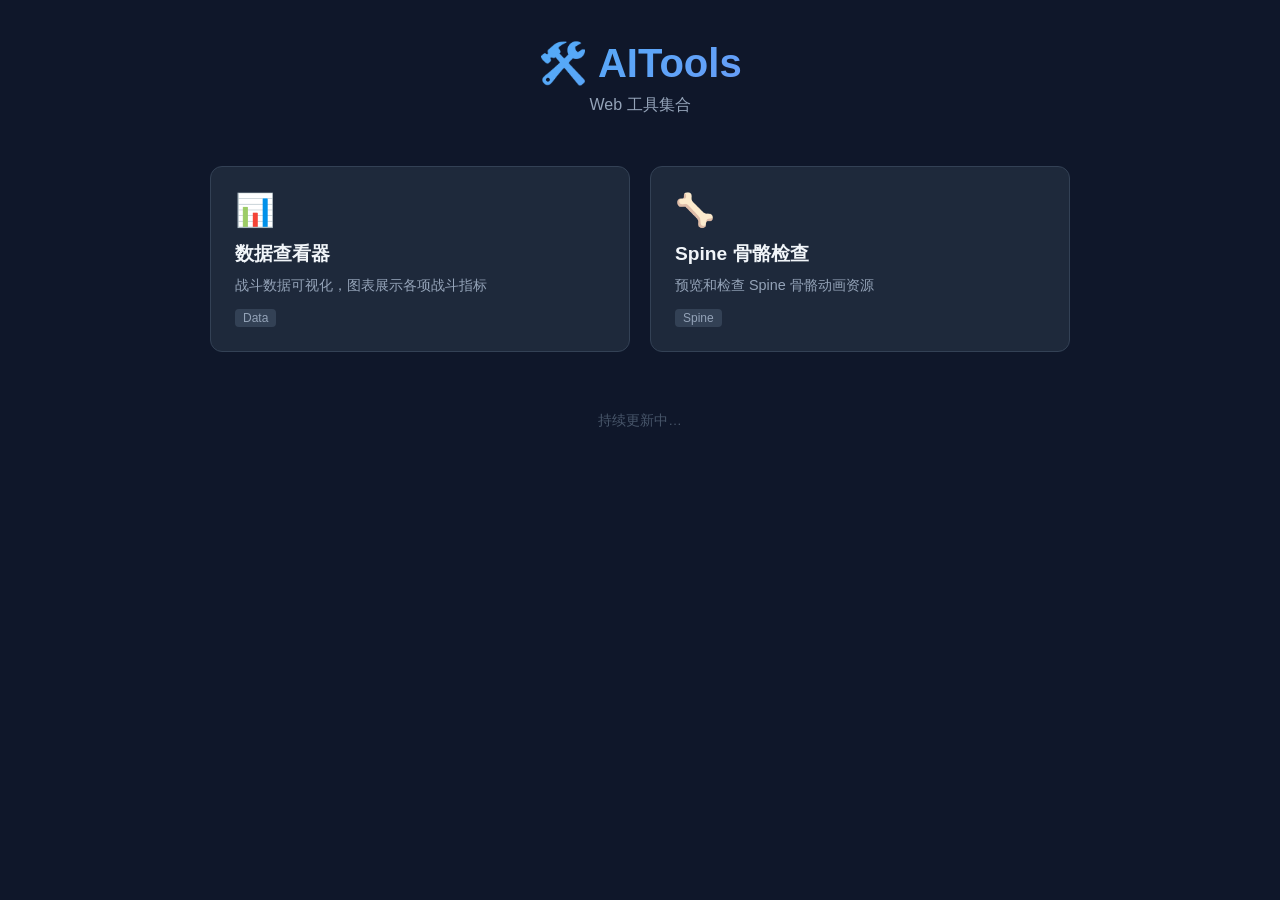
<file: index.html>
<!DOCTYPE html>
<html lang="zh-CN">
<head>
  <meta charset="UTF-8">
  <meta name="viewport" content="width=device-width, initial-scale=1.0">
  <title>AITools - Web Tools</title>
  <style>
    * { margin: 0; padding: 0; box-sizing: border-box; }
    body { font-family: -apple-system, BlinkMacSystemFont, 'Segoe UI', Roboto, sans-serif; background: #0f172a; color: #e2e8f0; min-height: 100vh; }
    .container { max-width: 900px; margin: 0 auto; padding: 40px 20px; }
    header { text-align: center; margin-bottom: 50px; }
    header h1 { font-size: 2.5rem; font-weight: 700; background: linear-gradient(135deg, #38bdf8, #818cf8); -webkit-background-clip: text; -webkit-text-fill-color: transparent; margin-bottom: 8px; }
    header p { color: #94a3b8; font-size: 1rem; }
    .tools { display: grid; grid-template-columns: repeat(auto-fill, minmax(280px, 1fr)); gap: 20px; }
    .tool-card { background: #1e293b; border: 1px solid #334155; border-radius: 12px; padding: 24px; transition: all 0.2s; text-decoration: none; color: inherit; display: block; }
    .tool-card:hover { border-color: #38bdf8; transform: translateY(-4px); box-shadow: 0 8px 25px rgba(56, 189, 248, 0.15); }
    .tool-card .icon { font-size: 2rem; margin-bottom: 12px; }
    .tool-card h3 { font-size: 1.2rem; font-weight: 600; margin-bottom: 8px; color: #f1f5f9; }
    .tool-card p { color: #94a3b8; font-size: 0.9rem; line-height: 1.5; }
    .tool-card .tag { display: inline-block; background: #334155; color: #94a3b8; font-size: 0.75rem; padding: 2px 8px; border-radius: 4px; margin-top: 12px; }
    footer { text-align: center; margin-top: 60px; color: #475569; font-size: 0.85rem; }
  </style>
</head>
<body>
  <div class="container">
    <header>
      <h1>🛠️ AITools</h1>
      <p>Web 工具集合</p>
    </header>

    <div class="tools" id="tools"></div>

    <footer>
      <p>持续更新中…</p>
    </footer>
  </div>

  <script>
    const tools = [
      {
        icon: '📊',
        name: '数据查看器',
        desc: '战斗数据可视化，图表展示各项战斗指标',
        path: '/data-viewer/',
        tag: 'Data'
      },
      {
        icon: '🦴',
        name: 'Spine 骨骼检查',
        desc: '预览和检查 Spine 骨骼动画资源',
        path: '/battle-spine-check/',
        tag: 'Spine'
      }
    ];

    const container = document.getElementById('tools');
    tools.forEach(tool => {
      const card = document.createElement('a');
      card.className = 'tool-card';
      card.href = tool.path;
      card.innerHTML = `
        <div class="icon">${tool.icon}</div>
        <h3>${tool.name}</h3>
        <p>${tool.desc}</p>
        <span class="tag">${tool.tag}</span>
      `;
      container.appendChild(card);
    });
  </script>
</body>
</html>
</file>
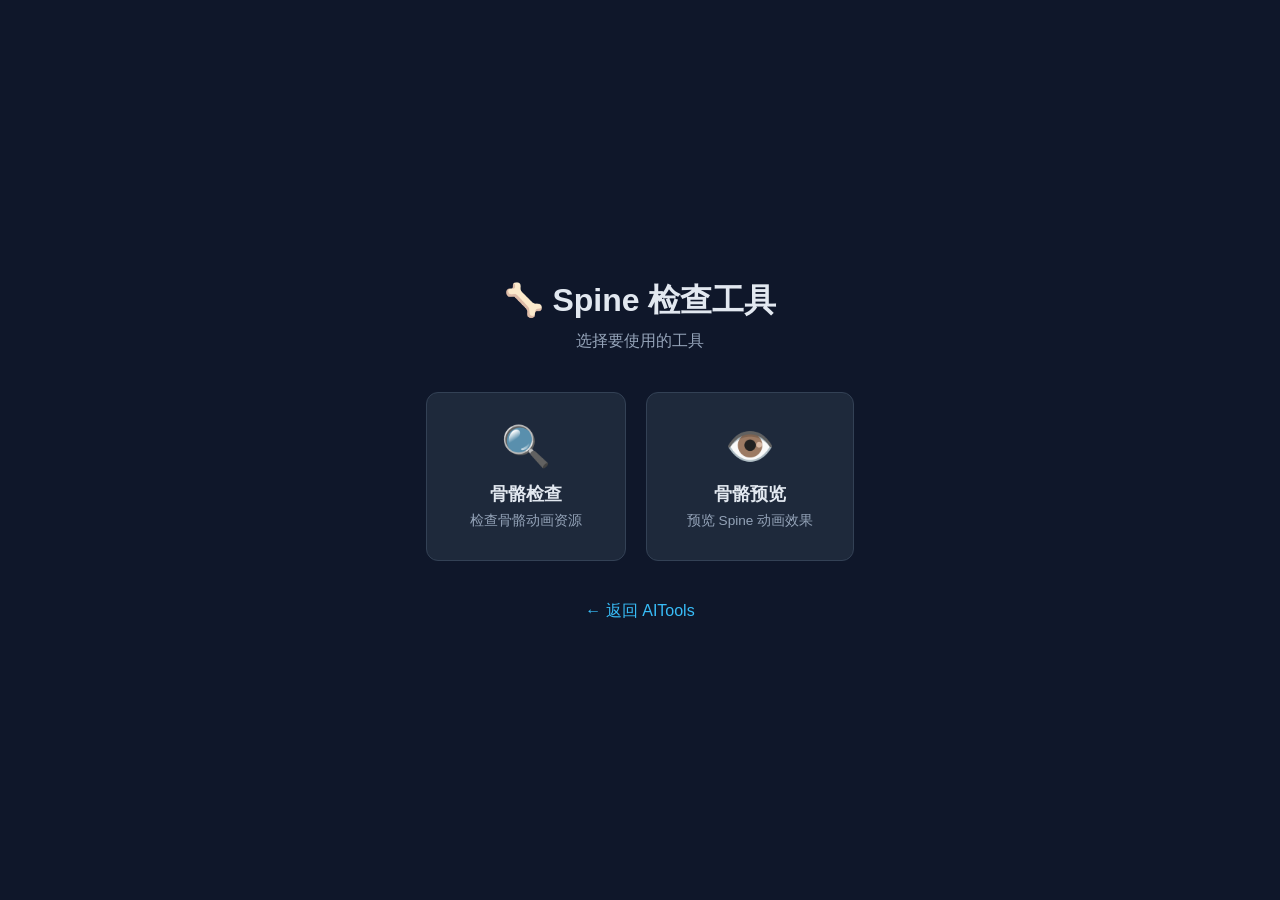
<file: battle-spine-check/index.html>
<!DOCTYPE html>
<html lang="zh-CN">
<head>
  <meta charset="UTF-8">
  <meta name="viewport" content="width=device-width, initial-scale=1.0">
  <title>Spine 检查工具</title>
  <style>
    * { margin: 0; padding: 0; box-sizing: border-box; }
    body { font-family: -apple-system, BlinkMacSystemFont, 'Segoe UI', Roboto, sans-serif; background: #0f172a; color: #e2e8f0; min-height: 100vh; display: flex; align-items: center; justify-content: center; }
    .container { text-align: center; }
    h1 { font-size: 2rem; margin-bottom: 8px; }
    .subtitle { color: #94a3b8; margin-bottom: 40px; }
    .tools { display: flex; gap: 20px; flex-wrap: wrap; justify-content: center; }
    .tool-card { background: #1e293b; border: 1px solid #334155; border-radius: 12px; padding: 30px 40px; text-decoration: none; color: inherit; transition: all 0.2s; display: block; min-width: 200px; }
    .tool-card:hover { border-color: #38bdf8; transform: translateY(-4px); box-shadow: 0 8px 25px rgba(56, 189, 248, 0.15); }
    .tool-card .icon { font-size: 2.5rem; margin-bottom: 12px; }
    .tool-card h3 { font-size: 1.1rem; margin-bottom: 6px; }
    .tool-card p { color: #94a3b8; font-size: 0.85rem; }
    .back { margin-top: 40px; }
    .back a { color: #38bdf8; text-decoration: none; }
    .back a:hover { text-decoration: underline; }
  </style>
</head>
<body>
  <div class="container">
    <h1>🦴 Spine 检查工具</h1>
    <p class="subtitle">选择要使用的工具</p>
    <div class="tools">
      <a href="spine_check.html" class="tool-card">
        <div class="icon">🔍</div>
        <h3>骨骼检查</h3>
        <p>检查骨骼动画资源</p>
      </a>
      <a href="spine_preview.html" class="tool-card">
        <div class="icon">👁️</div>
        <h3>骨骼预览</h3>
        <p>预览 Spine 动画效果</p>
      </a>
    </div>
    <p class="back"><a href="/">← 返回 AITools</a></p>
  </div>
</body>
</html>
</file>
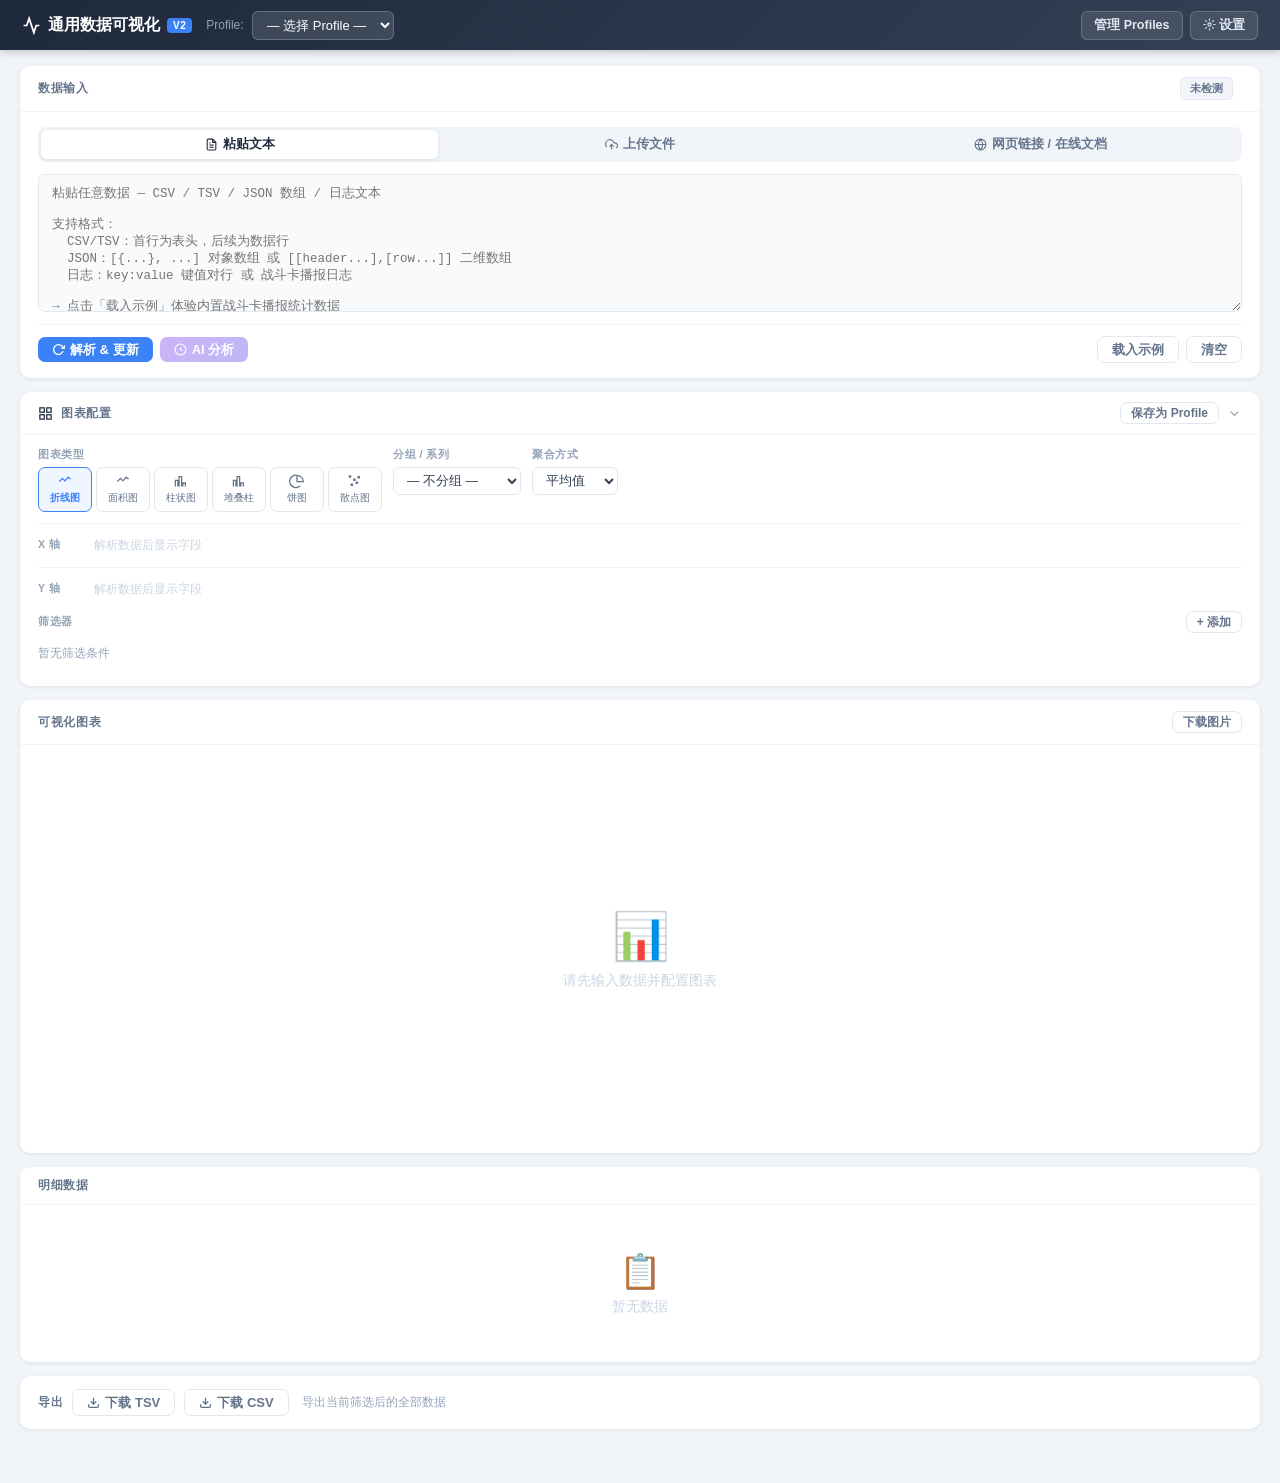
<file: data-viewer/index.html>
<!DOCTYPE html>
<html lang="zh-CN">
<head>
<meta charset="UTF-8">
<meta name="viewport" content="width=device-width, initial-scale=1.0">
<title>通用数据可视化 V2</title>
<script src="./chart.umd.min.js"></script>
<style>
/* ── Reset ── */
*,*::before,*::after{box-sizing:border-box;margin:0;padding:0}
body{font-family:-apple-system,BlinkMacSystemFont,'Segoe UI','Microsoft YaHei',sans-serif;background:#f1f5f9;color:#1e293b;min-height:100vh;font-size:14px}

/* ── Header ── */
.hdr{background:linear-gradient(135deg,#1e293b,#334155);color:#fff;padding:0 22px;height:50px;display:flex;align-items:center;gap:14px;box-shadow:0 2px 8px rgba(0,0,0,.22);position:sticky;top:0;z-index:100}
.hdr-title{font-size:16px;font-weight:700;display:flex;align-items:center;gap:7px;white-space:nowrap}
.v2b{background:#3b82f6;color:#fff;font-size:10px;font-weight:700;padding:2px 6px;border-radius:4px;letter-spacing:.05em}
.hdr-mid{flex:1;display:flex;align-items:center;gap:8px}
.hdr-right{display:flex;align-items:center;gap:7px}
.hdr select{background:rgba(255,255,255,.12);border:1px solid rgba(255,255,255,.22);color:#fff;border-radius:6px;padding:5px 10px;font-size:13px;cursor:pointer;outline:none;max-width:220px}
.hdr select option{background:#1e293b;color:#fff}
.hdr-lbl{font-size:12px;color:#94a3b8;white-space:nowrap}

/* ── Buttons ── */
.btn{display:inline-flex;align-items:center;gap:5px;padding:6px 14px;border-radius:7px;font-size:13px;font-weight:600;cursor:pointer;border:none;transition:all .12s;line-height:1}
.btn-primary{background:#3b82f6;color:#fff}.btn-primary:hover{background:#2563eb}
.btn-secondary{background:#fff;color:#3b82f6;border:1.5px solid #3b82f6}.btn-secondary:hover{background:#eff6ff}
.btn-ghost{background:#fff;color:#64748b;border:1px solid #e2e8f0}.btn-ghost:hover{background:#f8fafc;border-color:#94a3b8}
.btn-danger{background:#fff;color:#dc2626;border:1px solid #fecaca}.btn-danger:hover{background:#fef2f2}
.btn-ai{background:linear-gradient(135deg,#7c3aed,#4f46e5);color:#fff}.btn-ai:hover{opacity:.9}
.btn-ai:disabled{opacity:.38;cursor:not-allowed}
.btn-sm{padding:4px 10px;font-size:12px}
.hdr-btn{background:rgba(255,255,255,.1);color:#e2e8f0;border:1px solid rgba(255,255,255,.18);border-radius:6px;padding:5px 12px;font-size:12.5px;font-weight:600;cursor:pointer;transition:all .12s}
.hdr-btn:hover{background:rgba(255,255,255,.2)}

/* ── Layout ── */
.wrap{max-width:1440px;margin:0 auto;padding:16px 20px 40px}

/* ── Card ── */
.card{background:#fff;border-radius:10px;box-shadow:0 1px 4px rgba(0,0,0,.08);margin-bottom:14px}
.card-hdr{display:flex;align-items:center;justify-content:space-between;padding:11px 18px;border-bottom:1px solid #f1f5f9}
.card-title{font-size:11.5px;font-weight:700;color:#64748b;text-transform:uppercase;letter-spacing:.06em}
.card-body{padding:15px 18px}

/* ── Input ── */
.input-row{display:flex;gap:10px;align-items:flex-start}
textarea{display:block;width:100%;height:138px;border:1px solid #e2e8f0;border-radius:7px;padding:10px 13px;font-family:'Consolas',monospace;font-size:12.5px;color:#334155;resize:vertical;outline:none;background:#f8fafc;transition:border-color .15s,box-shadow .15s}
textarea:focus{border-color:#3b82f6;box-shadow:0 0 0 3px rgba(59,130,246,.1);background:#fff}
.input-actions{display:flex;flex-direction:column;gap:7px;min-width:126px}
.fmt-badge{display:inline-flex;align-items:center;gap:4px;padding:3px 9px;border-radius:5px;font-size:11px;font-weight:700;background:#f1f5f9;color:#64748b;border:1px solid #e2e8f0}
.fmt-badge.det{background:#eff6ff;color:#1d4ed8;border-color:#bfdbfe}
.fmt-badge.bat{background:#fdf4ff;color:#7e22ce;border-color:#e9d5ff}
.fmt-badge.kv{background:#f0fdf4;color:#15803d;border-color:#bbf7d0}
.parse-status{font-size:12px;color:#94a3b8;min-height:16px;padding:2px 0}
.parse-status.ok{color:#16a34a}.parse-status.err{color:#dc2626}

/* ── Schema bar ── */
.sch-bar{background:#fff;border-radius:10px;box-shadow:0 1px 4px rgba(0,0,0,.08);margin-bottom:14px;overflow:visible}
.sch-hdr{display:flex;align-items:center;justify-content:space-between;padding:10px 18px;cursor:pointer;user-select:none;border-bottom:1px solid #f1f5f9}
.sch-hdr:hover{background:#f8fafc}
.sch-hdr-left{display:flex;align-items:center;gap:8px}
.sch-title{font-size:11.5px;font-weight:700;color:#64748b;text-transform:uppercase;letter-spacing:.06em}
.sch-count{font-size:11px;color:#94a3b8}
.chev{color:#94a3b8;transition:transform .2s;flex-shrink:0}
.chev.open{transform:rotate(180deg)}
.sch-body{padding:13px 18px}
.sch-row{display:flex;align-items:flex-start;gap:11px;flex-wrap:wrap;margin-bottom:11px}
.sch-row:last-child{margin-bottom:0}
.sch-grp{display:flex;flex-direction:column;gap:5px}
.sch-lbl{font-size:10.5px;font-weight:700;color:#94a3b8;text-transform:uppercase;letter-spacing:.05em}

/* ── Chart type buttons ── */
.ct-grid{display:flex;gap:4px;flex-wrap:wrap}
.ct-btn{display:flex;flex-direction:column;align-items:center;gap:2px;padding:6px 9px;border:1.5px solid #e2e8f0;border-radius:7px;background:#fff;cursor:pointer;font-size:10px;color:#64748b;transition:all .12s;min-width:54px}
.ct-btn:hover{border-color:#93c5fd;color:#3b82f6;background:#eff6ff}
.ct-btn.active{border-color:#3b82f6;color:#3b82f6;background:#eff6ff;font-weight:700}

/* ── Selects ── */
.sch-sel{border:1px solid #e2e8f0;border-radius:6px;padding:5px 9px;font-size:12.5px;color:#334155;background:#fff;cursor:pointer;outline:none;width:100%;transition:border-color .15s}
.sch-sel:focus{border-color:#3b82f6}

/* ── Axis pill buttons ── */
.axis-row{display:flex;align-items:flex-start;gap:10px;padding:9px 0;border-top:1px solid #f1f5f9}
.axis-row-lbl{font-size:10.5px;font-weight:700;color:#94a3b8;text-transform:uppercase;letter-spacing:.05em;white-space:nowrap;min-width:46px;padding-top:5px}
.axis-btns{display:flex;gap:5px;flex-wrap:wrap;flex:1}
.ab{padding:4px 12px;border-radius:999px;border:1.5px solid #e2e8f0;background:#fff;font-size:12.5px;cursor:pointer;color:#475569;transition:all .12s;white-space:nowrap;line-height:1.5}
.ab:hover{border-color:#93c5fd;color:#3b82f6;background:#eff6ff}
.ab.ab-x{border-color:#3b82f6;background:#3b82f6;color:#fff;font-weight:700}
.ab.ab-y{border-color:#10b981;background:#10b981;color:#fff;font-weight:700}
.axis-empty{font-size:12px;color:#cbd5e1;padding:4px 0}

/* ── Filters ── */
.flt-list{display:flex;flex-direction:column;gap:7px}
.flt-row{display:flex;align-items:center;gap:7px;background:#f8fafc;border:1px solid #e2e8f0;border-radius:7px;padding:6px 9px;flex-wrap:wrap}
.flt-sel{border:1px solid #e2e8f0;border-radius:5px;padding:4px 8px;font-size:12px;background:#fff;color:#334155;outline:none}
.flt-val-wrap{position:relative}
.flt-val-trigger{border:1px solid #e2e8f0;border-radius:5px;padding:4px 8px;font-size:12px;background:#fff;cursor:pointer;display:flex;align-items:center;gap:5px;min-width:158px;color:#334155;user-select:none}
.flt-val-trigger:hover{border-color:#94a3b8}
.flt-dd{position:absolute;top:calc(100% + 3px);left:0;background:#fff;border:1px solid #e2e8f0;border-radius:7px;box-shadow:0 4px 16px rgba(0,0,0,.12);z-index:300;min-width:175px;max-height:200px;overflow-y:auto;display:none}
.flt-dd.open{display:block}
.flt-dd-opt{display:flex;align-items:center;gap:6px;padding:6px 11px;cursor:pointer;font-size:12px}
.flt-dd-opt:hover{background:#f8fafc}
.flt-rm{color:#94a3b8;cursor:pointer;padding:3px;border-radius:4px;line-height:0}.flt-rm:hover{color:#dc2626}

/* ── AI suggestions ── */
.ai-area{margin-top:11px;display:none}
.ai-ttl{font-size:10.5px;font-weight:700;color:#7c3aed;text-transform:uppercase;letter-spacing:.05em;margin-bottom:7px}
.ai-grid{display:flex;gap:9px;flex-wrap:wrap}
.ai-card{background:linear-gradient(135deg,#faf5ff,#eff6ff);border:1px solid #ddd6fe;border-radius:8px;padding:10px 14px;cursor:pointer;transition:all .12s;max-width:270px}
.ai-card:hover{border-color:#7c3aed;box-shadow:0 2px 8px rgba(124,58,237,.15)}
.ai-card-ttl{font-size:13px;font-weight:700;color:#1e293b;margin-bottom:3px}
.ai-card-meta{font-size:11px;color:#64748b;line-height:1.5}
.ai-card-apply{margin-top:7px;font-size:11px;color:#7c3aed;font-weight:700}

/* ── Stats bar ── */
.stats-bar{display:none;gap:12px;margin-bottom:14px;flex-wrap:wrap}
.stat-card{background:#fff;border:1px solid #e2e8f0;border-radius:9px;padding:11px 15px;flex:1;min-width:95px;box-shadow:0 1px 3px rgba(0,0,0,.05)}
.stat-val{font-size:22px;font-weight:700;color:#1e293b;line-height:1}
.stat-lbl{font-size:11px;color:#64748b;margin-top:3px}
.stat-blue .stat-val{color:#3b82f6}.stat-red .stat-val{color:#dc2626}

/* ── Chart ── */
.chart-wrap{position:relative;height:380px}
.chart-empty{position:absolute;inset:0;display:flex;flex-direction:column;align-items:center;justify-content:center;color:#cbd5e1}
.chart-empty .ico{font-size:46px;margin-bottom:9px}

/* ── Table ── */
.tbl-wrap{overflow-x:auto;max-height:480px;overflow-y:auto}
table{width:100%;border-collapse:collapse;font-size:12.5px}
thead th{background:#f8fafc;color:#475569;font-weight:600;padding:8px 11px;border-bottom:2px solid #e2e8f0;text-align:left;white-space:nowrap;cursor:pointer;user-select:none;position:sticky;top:0;z-index:2}
thead th:hover{color:#3b82f6}
thead th.sa::after{content:' ▲';font-size:9px}thead th.sd::after{content:' ▼';font-size:9px}
tbody td{padding:7px 11px;border-bottom:1px solid #f1f5f9;color:#334155}
tbody tr:hover td{background:#f8fafc}
tbody tr:last-child td{border-bottom:none}
.cn{font-variant-numeric:tabular-nums;text-align:right}
.badge{display:inline-block;padding:2px 8px;border-radius:999px;font-size:11px;font-weight:700}
.b-red{background:#fef2f2;color:#dc2626}.b-yel{background:#fffbeb;color:#b45309}
.b-grn{background:#f0fdf4;color:#15803d}.b-blu{background:#eff6ff;color:#1d4ed8}.b-gry{background:#f1f5f9;color:#64748b}
.pg-info{text-align:center;padding:10px;font-size:12px;color:#64748b}

/* ── Export bar ── */
.exp-bar{display:flex;align-items:center;gap:9px;padding:13px 18px;background:#fff;border-radius:10px;box-shadow:0 1px 4px rgba(0,0,0,.08);margin-bottom:14px}
.exp-lbl{font-size:11.5px;font-weight:700;color:#64748b;text-transform:uppercase;letter-spacing:.06em}

/* ── Modal ── */
.modal-ov{display:none;position:fixed;inset:0;background:rgba(0,0,0,.42);z-index:500;align-items:center;justify-content:center}
.modal-ov.open{display:flex}
.modal{background:#fff;border-radius:12px;width:470px;max-width:96vw;max-height:90vh;overflow-y:auto;box-shadow:0 8px 32px rgba(0,0,0,.2)}
.modal.wide{width:560px}
.modal-hdr{display:flex;align-items:center;justify-content:space-between;padding:17px 20px;border-bottom:1px solid #f1f5f9}
.modal-ttl{font-size:15px;font-weight:700}
.modal-cls{color:#94a3b8;cursor:pointer;padding:4px;border-radius:5px;line-height:0}.modal-cls:hover{color:#1e293b;background:#f1f5f9}
.modal-body{padding:18px 20px}
.modal-ft{display:flex;gap:8px;justify-content:flex-end;padding:13px 20px;border-top:1px solid #f1f5f9}
.fg{margin-bottom:14px}
.fl{font-size:13px;font-weight:600;color:#374151;margin-bottom:4px;display:block}
.fi{width:100%;border:1px solid #e2e8f0;border-radius:7px;padding:7px 11px;font-size:13px;color:#334155;outline:none;transition:border-color .15s}
.fi:focus{border-color:#3b82f6;box-shadow:0 0 0 3px rgba(59,130,246,.1)}
.fh{font-size:11.5px;color:#94a3b8;margin-top:3px}
.divider{height:1px;background:#f1f5f9;margin:12px 0}

/* ── Profile list ── */
.pf-list{display:flex;flex-direction:column;gap:7px}
.pf-item{display:flex;align-items:center;justify-content:space-between;padding:10px 12px;border:1px solid #e2e8f0;border-radius:8px}
.pf-name{font-size:13px;font-weight:600}
.pf-meta{font-size:11px;color:#94a3b8;margin-top:2px}
.pf-bi{font-size:10px;background:#fdf4ff;color:#7e22ce;padding:1px 6px;border-radius:4px;font-weight:700;margin-left:6px}

/* ── Misc ── */
.sec-row{display:flex;align-items:center;justify-content:space-between;margin-bottom:11px}
.sec-ttl{font-size:11.5px;font-weight:700;color:#64748b;text-transform:uppercase;letter-spacing:.06em}
.hint-box{font-size:12.5px;color:#64748b;background:#f8fafc;border-radius:8px;padding:11px 14px;line-height:1.6}

@media(max-width:768px){.input-row{flex-direction:column}.input-actions{flex-direction:row;flex-wrap:wrap;min-width:unset}}

/* ── Input source tabs ── */
.inp-tabs{display:flex;gap:3px;margin-bottom:12px;background:#f1f5f9;border-radius:8px;padding:3px}
.inp-tab{flex:1;display:flex;align-items:center;justify-content:center;gap:5px;padding:6px 10px;border:none;border-radius:6px;background:transparent;font-size:12.5px;font-weight:600;color:#64748b;cursor:pointer;transition:all .15s}
.inp-tab:hover{background:rgba(255,255,255,.7);color:#334155}
.inp-tab.active{background:#fff;color:#1e293b;box-shadow:0 1px 4px rgba(0,0,0,.1)}
.inp-panel{display:none}.inp-panel.active{display:block}

/* ── File drop ── */
.file-drop{border:2px dashed #e2e8f0;border-radius:9px;padding:32px 20px;text-align:center;cursor:pointer;transition:all .15s;background:#f8fafc;color:#64748b;user-select:none}
.file-drop:hover,.file-drop.drag-over{border-color:#3b82f6;background:#eff6ff;color:#1d4ed8}
.file-drop-ico{font-size:36px;margin-bottom:9px;line-height:1}
.file-drop-text{font-size:13.5px;font-weight:600;margin-bottom:4px;color:#334155}
.file-drop-hint{font-size:11.5px;color:#94a3b8}
.file-loaded{display:flex;align-items:center;gap:8px;background:#f0fdf4;border:1px solid #bbf7d0;border-radius:7px;padding:9px 13px;margin-top:10px;font-size:12.5px;color:#15803d;font-weight:600}

/* ── URL input ── */
.url-row{display:flex;gap:8px;margin-bottom:10px}
.url-input{flex:1;border:1px solid #e2e8f0;border-radius:7px;padding:8px 12px;font-size:13px;color:#334155;outline:none;transition:border-color .15s;background:#f8fafc}
.url-input:focus{border-color:#3b82f6;box-shadow:0 0 0 3px rgba(59,130,246,.1);background:#fff}
.url-hints{background:#f8fafc;border-radius:7px;padding:10px 13px;font-size:12px;color:#64748b;line-height:1.85}
.url-hints b{color:#475569}
.url-status{margin-top:9px;font-size:12.5px;padding:7px 11px;border-radius:6px;display:none}
.url-status.loading{display:block;background:#eff6ff;color:#1d4ed8}
.url-status.ok{display:block;background:#f0fdf4;color:#15803d}
.url-status.err{display:block;background:#fef2f2;color:#dc2626;line-height:1.6}

/* ── Common action row ── */
.inp-actions-row{display:flex;align-items:center;gap:7px;flex-wrap:wrap;margin-top:12px;padding-top:11px;border-top:1px solid #f1f5f9}
.inp-actions-row .spacer{flex:1}
</style>
</head>
<body>

<!-- ═══ HEADER ═══ -->
<header class="hdr">
  <div class="hdr-title">
    <svg width="19" height="19" viewBox="0 0 24 24" fill="none" stroke="currentColor" stroke-width="2.2"><polyline points="22 12 18 12 15 21 9 3 6 12 2 12"/></svg>
    通用数据可视化 <span class="v2b">V2</span>
  </div>
  <div class="hdr-mid">
    <span class="hdr-lbl">Profile:</span>
    <select id="profileSel" onchange="onProfileChange(this.value)"></select>
  </div>
  <div class="hdr-right">
    <button class="hdr-btn" onclick="openMod('pfMod')">管理 Profiles</button>
    <button class="hdr-btn" onclick="openMod('settMod')">
      <svg width="13" height="13" viewBox="0 0 24 24" fill="none" stroke="currentColor" stroke-width="2" style="vertical-align:-2px"><circle cx="12" cy="12" r="3"/><path d="M12 1v4M12 19v4M4.22 4.22l2.83 2.83M16.95 16.95l2.83 2.83M1 12h4M19 12h4M4.22 19.78l2.83-2.83M16.95 7.05l2.83-2.83"/></svg>
      设置
    </button>
  </div>
</header>

<!-- ═══ MAIN ═══ -->
<div class="wrap">

<!-- Input -->
<div class="card">
  <div class="card-hdr">
    <span class="card-title">数据输入</span>
    <div style="display:flex;align-items:center;gap:9px">
      <span id="fmtBadge" class="fmt-badge">未检测</span>
      <span id="parseStatus" class="parse-status"></span>
    </div>
  </div>
  <div class="card-body">
    <!-- ── 输入方式 Tab ── -->
    <div class="inp-tabs">
      <button class="inp-tab active" data-tab="paste" onclick="switchInputTab('paste')">
        <svg width="13" height="13" viewBox="0 0 24 24" fill="none" stroke="currentColor" stroke-width="2"><path d="M14 2H6a2 2 0 0 0-2 2v16a2 2 0 0 0 2 2h12a2 2 0 0 0 2-2V8z"/><polyline points="14 2 14 8 20 8"/><line x1="16" y1="13" x2="8" y2="13"/><line x1="16" y1="17" x2="8" y2="17"/><polyline points="10 9 9 9 8 9"/></svg>
        粘贴文本
      </button>
      <button class="inp-tab" data-tab="file" onclick="switchInputTab('file')">
        <svg width="13" height="13" viewBox="0 0 24 24" fill="none" stroke="currentColor" stroke-width="2"><polyline points="16 16 12 12 8 16"/><line x1="12" y1="12" x2="12" y2="21"/><path d="M20.39 18.39A5 5 0 0 0 18 9h-1.26A8 8 0 1 0 3 16.3"/></svg>
        上传文件
      </button>
      <button class="inp-tab" data-tab="url" onclick="switchInputTab('url')">
        <svg width="13" height="13" viewBox="0 0 24 24" fill="none" stroke="currentColor" stroke-width="2"><circle cx="12" cy="12" r="10"/><line x1="2" y1="12" x2="22" y2="12"/><path d="M12 2a15.3 15.3 0 0 1 4 10 15.3 15.3 0 0 1-4 10 15.3 15.3 0 0 1-4-10 15.3 15.3 0 0 1 4-10z"/></svg>
        网页链接 / 在线文档
      </button>
    </div>

    <!-- ── Panel: 粘贴文本 ── -->
    <div class="inp-panel active" id="inpPanelPaste">
      <textarea id="rawInput"
        placeholder="粘贴任意数据 — CSV / TSV / JSON 数组 / 日志文本&#10;&#10;支持格式：&#10;  CSV/TSV：首行为表头，后续为数据行&#10;  JSON：[{...}, ...] 对象数组 或 [[header...],[row...]] 二维数组&#10;  日志：key:value 键值对行 或 战斗卡播报日志&#10;&#10;→ 点击「载入示例」体验内置战斗卡播报统计数据"
        oninput="onTextInput()"></textarea>
    </div>

    <!-- ── Panel: 上传文件 ── -->
    <div class="inp-panel" id="inpPanelFile">
      <div class="file-drop" id="fileDrop"
        onclick="document.getElementById('fileInput').click()"
        ondragover="onFileDragOver(event)"
        ondragleave="onFileDragLeave(event)"
        ondrop="onFileDrop(event)">
        <div class="file-drop-ico">📂</div>
        <div class="file-drop-text">点击选择文件，或将文件拖拽至此</div>
        <div class="file-drop-hint">支持 .csv &nbsp;.tsv &nbsp;.json &nbsp;.txt &nbsp;.log &nbsp;.md 等文本格式，文件大小不限</div>
      </div>
      <input type="file" id="fileInput" accept=".csv,.tsv,.json,.txt,.log,.md,.text" style="display:none" onchange="onFileSelect(event)">
      <div class="file-loaded" id="fileLoadedBadge" style="display:none">
        <svg width="14" height="14" viewBox="0 0 24 24" fill="none" stroke="currentColor" stroke-width="2.5"><polyline points="20 6 9 17 4 12"/></svg>
        已加载：<span id="fileLoadedName"></span>
      </div>
    </div>

    <!-- ── Panel: 网页链接 / 在线文档 ── -->
    <div class="inp-panel" id="inpPanelUrl">
      <div class="url-row">
        <input class="url-input" id="urlInput" type="url"
          placeholder="粘贴链接 — CSV/JSON 直链、Google Sheets 分享链接、飞书表格导出链接…"
          onkeydown="if(event.key==='Enter')fetchUrl()">
        <button class="btn btn-primary" onclick="fetchUrl()">
          <svg width="13" height="13" viewBox="0 0 24 24" fill="none" stroke="currentColor" stroke-width="2.5"><polyline points="23 4 23 10 17 10"/><path d="M20.49 15a9 9 0 1 1-2.12-9.36L23 10"/></svg>
          获取数据
        </button>
      </div>
      <div class="url-hints">
        <b>支持的链接类型：</b><br>
        • <b>直链文件</b>：.csv / .tsv / .json / .txt 文件的直接下载地址<br>
        • <b>Google Sheets</b>：点击「共享」→「获取链接」（任何人可查看），粘贴后自动转换为 CSV 导出链接<br>
        • <b>飞书 / 钉钉 / WPS 在线表格</b>：在表格内选择「导出为 CSV」，将导出文件通过「上传文件」方式导入，或粘贴 CSV 导出直链<br>
        • <span style="color:#94a3b8">⚠ 如遇跨域限制（CORS），可将文件下载后改用「上传文件」</span>
      </div>
      <div class="url-status" id="urlStatus"></div>
    </div>

    <!-- ── 通用操作按钮行 ── -->
    <div class="inp-actions-row">
      <button class="btn btn-primary" onclick="parseAndUpdate()">
        <svg width="13" height="13" viewBox="0 0 24 24" fill="none" stroke="currentColor" stroke-width="2.5"><polyline points="23 4 23 10 17 10"/><path d="M20.49 15a9 9 0 1 1-2.12-9.36L23 10"/></svg>
        解析 & 更新
      </button>
      <button class="btn btn-ai" id="aiBtn" onclick="runAI()" disabled title="需先在「设置」中配置 API Key">
        <svg width="13" height="13" viewBox="0 0 24 24" fill="none" stroke="currentColor" stroke-width="2"><circle cx="12" cy="12" r="10"/><path d="M12 8v4l3 3"/></svg>
        AI 分析
      </button>
      <div class="spacer"></div>
      <button class="btn btn-ghost" onclick="loadSample()">载入示例</button>
      <button class="btn btn-ghost" onclick="clearAll()">清空</button>
    </div>
  </div>
</div>

<!-- Schema bar -->
<div class="sch-bar" id="schBar">
  <div class="sch-hdr" onclick="toggleSch()">
    <div class="sch-hdr-left">
      <svg width="15" height="15" viewBox="0 0 24 24" fill="none" stroke="currentColor" stroke-width="2"><rect x="3" y="3" width="7" height="7"/><rect x="14" y="3" width="7" height="7"/><rect x="14" y="14" width="7" height="7"/><rect x="3" y="14" width="7" height="7"/></svg>
      <span class="sch-title">图表配置</span>
      <span class="sch-count" id="schCount"></span>
    </div>
    <div style="display:flex;align-items:center;gap:8px">
      <button class="btn btn-ghost btn-sm" onclick="event.stopPropagation();openSavePfMod()">保存为 Profile</button>
      <svg class="chev open" id="chevIcon" width="15" height="15" viewBox="0 0 24 24" fill="none" stroke="currentColor" stroke-width="2.2"><polyline points="18 15 12 9 6 15"/></svg>
    </div>
  </div>
  <div id="schBody" class="sch-body">

    <!-- Row 1: Chart type + Group + Aggregation -->
    <div class="sch-row" style="border-top:none;padding-top:0">
      <div class="sch-grp">
        <div class="sch-lbl">图表类型</div>
        <div class="ct-grid" id="ctGrid"></div>
      </div>
      <div class="sch-grp">
        <div class="sch-lbl">分组 / 系列</div>
        <select class="sch-sel" id="grpSel" onchange="onSchChange('groupBy',this.value)" style="min-width:128px">
          <option value="">— 不分组 —</option>
        </select>
      </div>
      <div class="sch-grp">
        <div class="sch-lbl">聚合方式</div>
        <select class="sch-sel" id="aggSel" onchange="onSchChange('aggregation',this.value)" style="min-width:86px">
          <option value="avg">平均值</option>
          <option value="sum">求和</option>
          <option value="count">计数</option>
          <option value="max">最大值</option>
          <option value="min">最小值</option>
        </select>
      </div>
    </div>

    <!-- Row 2: X axis pill buttons -->
    <div class="axis-row">
      <span class="axis-row-lbl">X 轴</span>
      <div class="axis-btns" id="xBtns"><span class="axis-empty">解析数据后显示字段</span></div>
    </div>

    <!-- Row 3: Y axis pill buttons -->
    <div class="axis-row">
      <span class="axis-row-lbl">Y 轴</span>
      <div class="axis-btns" id="yBtns"><span class="axis-empty">解析数据后显示字段</span></div>
    </div>

    <!-- Row 2: Filters -->
    <div class="sch-row">
      <div class="sch-grp" style="flex:1;min-width:300px">
        <div style="display:flex;align-items:center;justify-content:space-between;margin-bottom:7px">
          <div class="sch-lbl">筛选器</div>
          <button class="btn btn-ghost btn-sm" onclick="addFilter()">+ 添加</button>
        </div>
        <div class="flt-list" id="fltList">
          <span style="font-size:12px;color:#94a3b8">暂无筛选条件</span>
        </div>
      </div>
    </div>

    <!-- Row 3: AI suggestions -->
    <div id="aiArea" class="ai-area">
      <div class="ai-ttl">✨ AI 建议配置（点击卡片应用）</div>
      <div class="ai-grid" id="aiGrid"></div>
    </div>

  </div>
</div>

<!-- Stats -->
<div id="statsBar" class="stats-bar">
  <div class="stat-card stat-blue"><div class="stat-val" id="stRows">—</div><div class="stat-lbl">数据行数</div></div>
  <div class="stat-card stat-blue"><div class="stat-val" id="stCols">—</div><div class="stat-lbl">字段数</div></div>
  <div class="stat-card"><div class="stat-val" id="stFiltered">—</div><div class="stat-lbl">筛选后</div></div>
  <div class="stat-card"><div class="stat-val" id="stXVals">—</div><div class="stat-lbl" id="stXLbl">X轴唯一值</div></div>
  <div class="stat-card stat-red"><div class="stat-val" id="stMaxY">—</div><div class="stat-lbl" id="stMaxYLbl">Y 最大值</div></div>
</div>

<!-- Chart -->
<div class="card">
  <div class="card-hdr">
    <span class="card-title">可视化图表</span>
    <button class="btn btn-ghost btn-sm" onclick="dlChartImg()">下载图片</button>
  </div>
  <div class="card-body" style="padding:14px">
    <div class="chart-wrap">
      <div id="chartEmpty" class="chart-empty"><div class="ico">📊</div><p style="font-size:13.5px">请先输入数据并配置图表</p></div>
      <canvas id="mainChart" style="display:none"></canvas>
    </div>
  </div>
</div>

<!-- Table -->
<div class="card">
  <div class="card-hdr">
    <span class="card-title">明细数据</span>
    <span id="tblCount" style="font-size:12px;color:#94a3b8"></span>
  </div>
  <div class="card-body" style="padding:10px 14px">
    <div id="tblEmpty" style="text-align:center;padding:36px;color:#cbd5e1"><div style="font-size:34px;margin-bottom:7px">📋</div><p>暂无数据</p></div>
    <div id="tblContent" style="display:none">
      <div class="tbl-wrap"><table><thead id="tblHead"></thead><tbody id="tblBody"></tbody></table></div>
      <div class="pg-info" id="pgInfo"></div>
    </div>
  </div>
</div>

<!-- Export -->
<div class="exp-bar">
  <span class="exp-lbl">导出</span>
  <button class="btn btn-ghost" onclick="exportData('tsv')">
    <svg width="13" height="13" viewBox="0 0 24 24" fill="none" stroke="currentColor" stroke-width="2.5"><path d="M21 15v4a2 2 0 0 1-2 2H5a2 2 0 0 1-2-2v-4"/><polyline points="7 10 12 15 17 10"/><line x1="12" y1="15" x2="12" y2="3"/></svg>
    下载 TSV
  </button>
  <button class="btn btn-ghost" onclick="exportData('csv')">
    <svg width="13" height="13" viewBox="0 0 24 24" fill="none" stroke="currentColor" stroke-width="2.5"><path d="M21 15v4a2 2 0 0 1-2 2H5a2 2 0 0 1-2-2v-4"/><polyline points="7 10 12 15 17 10"/><line x1="12" y1="15" x2="12" y2="3"/></svg>
    下载 CSV
  </button>
  <span style="font-size:12px;color:#94a3b8;margin-left:4px">导出当前筛选后的全部数据</span>
</div>

</div><!-- /wrap -->

<!-- ═══ SETTINGS MODAL ═══ -->
<div class="modal-ov" id="settMod">
  <div class="modal">
    <div class="modal-hdr"><span class="modal-ttl">设置</span><span class="modal-cls" onclick="closeMod('settMod')">✕</span></div>
    <div class="modal-body">
      <div class="sec-ttl" style="margin-bottom:13px">AI 分析配置（可选）</div>
      <div class="fg"><label class="fl">API Endpoint</label><input class="fi" id="aiEp" type="text" placeholder="https://api.openai.com/v1/chat/completions"><div class="fh">兼容 OpenAI Chat Completions 格式的接口（qwen-proxy / local 等均可）</div></div>
      <div class="fg"><label class="fl">API Key</label><input class="fi" id="aiKey" type="password" placeholder="sk-..."></div>
      <div class="fg"><label class="fl">模型名称</label><input class="fi" id="aiMod" type="text" placeholder="gpt-4o-mini / qwen-plus / ..."><div class="fh">默认：gpt-4o-mini</div></div>
    </div>
    <div class="modal-ft"><button class="btn btn-ghost" onclick="closeMod('settMod')">取消</button><button class="btn btn-primary" onclick="saveSett()">保存设置</button></div>
  </div>
</div>

<!-- ═══ SAVE PROFILE MODAL ═══ -->
<div class="modal-ov" id="savePfMod">
  <div class="modal">
    <div class="modal-hdr"><span class="modal-ttl">保存为 Profile</span><span class="modal-cls" onclick="closeMod('savePfMod')">✕</span></div>
    <div class="modal-body">
      <div class="fg"><label class="fl">Profile 名称</label><input class="fi" id="pfNameIn" type="text" placeholder="例：服务器 CPU 趋势、日活用户分析"></div>
      <div class="hint-box">将保存：数据格式 · 图表类型 · X/Y 轴 · 分组 · 聚合方式 · 筛选条件<br>下次选择此 Profile 即可一键恢复所有配置。</div>
    </div>
    <div class="modal-ft"><button class="btn btn-ghost" onclick="closeMod('savePfMod')">取消</button><button class="btn btn-primary" onclick="saveCurPf()">保存</button></div>
  </div>
</div>

<!-- ═══ PROFILES MODAL ═══ -->
<div class="modal-ov" id="pfMod">
  <div class="modal wide">
    <div class="modal-hdr"><span class="modal-ttl">Profile 管理</span><span class="modal-cls" onclick="closeMod('pfMod')">✕</span></div>
    <div class="modal-body"><div id="pfListEl" class="pf-list"></div></div>
  </div>
</div>

<script>
// ═══════════════════════════════════════════════
//  CONSTANTS
// ═══════════════════════════════════════════════
const PAL = ['#3b82f6','#ef4444','#10b981','#f59e0b','#8b5cf6','#ec4899','#06b6d4','#f97316','#84cc16','#6366f1','#14b8a6','#a855f7'];

const CT = [
  { id:'line',       lbl:'折线图', d:'M3 12l5-5 4 4 5-6 4 3' },
  { id:'area',       lbl:'面积图', d:'M3 12l5-5 4 4 5-6 4 3' },
  { id:'bar',        lbl:'柱状图', d:'M3 20V10h4v10M9 20V4h4v16M15 20v-6h4v6' },
  { id:'stackedBar', lbl:'堆叠柱', d:'M3 20V10h4v10M9 20V4h4v16M15 20v-6h4v6' },
  { id:'pie',        lbl:'饼图',   d:'M12 2a10 10 0 0 1 10 10H12zM12 2a10 10 0 1 0 5 17.32' },
  { id:'scatter',    lbl:'散点图', d:'M3 3h2v2H3zM10 8h2v2h-2zM17 4h2v2h-2zM6 16h2v2H6zM14 13h2v2h-2z' },
];

const BUILTIN = {
  '战斗卡播报统计': {
    builtIn: true,
    fmt: 'battle-stats',
    schema: { chartType:'line', xAxis:'日期', yAxes:['异常率'], groupBy:'区服名称', aggregation:'avg',
              filters:[{ col:'战斗类型', vals:['总统计'] }] }
  }
};

const SAMPLE = `smzz_smzz19_3:123.60.160.157:cn：【神明-星辉誓印】日期:{{2026,4,13},{0,0,0}} 卡播报统计
信息：
   总统计 异常:71次 总次数:44886次 异常率:0.16%
   类型:37(组队BOSS) 异常:38次 总次数:1159次 异常率:3.28%
   类型:43(世界组队boss) 异常:21次 总次数:292次 异常率:7.19%
   类型:38(多波爬塔) 异常:9次 总次数:1530次 异常率:0.59%
   类型:45(主线闯关) 异常:1次 总次数:18139次 异常率:0.01%
   类型:30(段位赛) 异常:1次 总次数:1640次 异常率:0.06%
   类型:23(主线爬塔) 异常:0次 总次数:21152次 异常率:0.00%
smzz_smzz19_2:123.60.160.157:cn：【神明-启明回廊（返利服）】日期:{{2026,4,13},{0,0,0}} 卡播报统计
信息：
   总统计 异常:9次 总次数:4833次 异常率:0.19%
   类型:43(世界组队boss) 异常:5次 总次数:28次 异常率:17.86%
   类型:37(组队BOSS) 异常:4次 总次数:137次 异常率:2.92%
   类型:23(主线爬塔) 异常:0次 总次数:2523次 异常率:0.00%
smzz_smzz19_4:123.60.160.157:cn：【神明-渊海机枢】日期:{{2026,4,13},{0,0,0}} 卡播报统计
信息：
   总统计 异常:97次 总次数:62637次 异常率:0.15%
   类型:37(组队BOSS) 异常:72次 总次数:1595次 异常率:4.51%
   类型:43(世界组队boss) 异常:10次 总次数:332次 异常率:3.01%
   类型:38(多波爬塔) 异常:9次 总次数:2048次 异常率:0.44%
smzz_smzz19_4:123.60.160.157:cn：【神明-渊海机枢】日期:{{2026,4,14},{0,0,0}} 卡播报统计
信息：
   总统计 异常:187次 总次数:50002次 异常率:0.37%
   类型:37(组队BOSS) 异常:96次 总次数:1269次 异常率:7.57%
   类型:43(世界组队boss) 异常:77次 总次数:294次 异常率:26.19%
   类型:38(多波爬塔) 异常:10次 总次数:1659次 异常率:0.60%
smzz_smzz19_2:123.60.160.157:cn：【神明-启明回廊（返利服）】日期:{{2026,4,14},{0,0,0}} 卡播报统计
信息：
   总统计 异常:13次 总次数:4439次 异常率:0.29%
   类型:37(组队BOSS) 异常:9次 总次数:153次 异常率:5.88%
   类型:43(世界组队boss) 异常:2次 总次数:16次 异常率:12.50%
smzz_smzz19_3:123.60.160.157:cn：【神明-星辉誓印】日期:{{2026,4,14},{0,0,0}} 卡播报统计
信息：
   总统计 异常:114次 总次数:39263次 异常率:0.29%
   类型:37(组队BOSS) 异常:63次 总次数:1037次 异常率:6.08%
   类型:43(世界组队boss) 异常:37次 总次数:205次 异常率:18.05%
   类型:38(多波爬塔) 异常:6次 总次数:1533次 异常率:0.39%`;

// ═══════════════════════════════════════════════
//  STATE
// ═══════════════════════════════════════════════
const S = {
  fmt: '',
  rows: [],
  cols: [],
  schema: { chartType:'line', xAxis:'', yAxes:[], groupBy:'', aggregation:'avg', filters:[] },
  aiSuggs: [],
  chartInst: null,
  sortKey: '',
  sortAsc: true,
  page: 0,
  pageSize: 200,
  schOpen: true
};

// ═══════════════════════════════════════════════
//  PARSERS
// ═══════════════════════════════════════════════
function detectFmt(text) {
  const t = text.trim();
  if (!t) return '';
  if (t.includes('卡播报统计') && t.includes('总统计')) return 'battle-stats';
  const c = t[0];
  if (c === '[' || c === '{') return 'json';
  if (t.includes('\t')) return 'tsv';
  const fl = t.split('\n').find(l => l.trim()) || '';
  const fc = (fl.match(/,/g)||[]).length;
  if (fc >= 2) return 'csv';
  if (/\w+:\S+[ \t]+\w+:\S+/.test(fl)) return 'kv-log';
  return 'unknown';
}

function parseData(text, fmt) {
  switch(fmt) {
    case 'battle-stats': return parseBattleStats(text);
    case 'json':         return parseJSON(text);
    case 'tsv':          return parseDelim(text, '\t');
    case 'csv':          return parseDelim(text, ',');
    case 'kv-log':       return parseKVLog(text);
    default:             return parseDelim(text, ',');
  }
}

function parseBattleStats(text) {
  const recs = [], lines = text.split('\n');
  let sv = null, sn = null, dt = null;
  for (const raw of lines) {
    const ln = raw.replace(/^\s*\d+\|\s*/, '').trim();
    if (!ln || ln.startsWith('#')) continue;
    const hm = ln.match(/^(\w+):[^：\n]+：【([^】]+)】.*?\{\{(\d+),(\d+),(\d+)\}/);
    if (hm) { sv=hm[1]; sn=hm[2]; dt=`${hm[3]}-${hm[4].padStart(2,'0')}-${hm[5].padStart(2,'0')}`; continue; }
    if (!sv||!dt) continue;
    const tm = ln.match(/总统计\s+异常:(\d+)次\s+总次数:(\d+)次\s+异常率:([\d.]+)%/);
    if (tm) { recs.push({ 日期:dt, 区服代码:sv, 区服名称:sn, 类型ID:'', 战斗类型:'总统计', 异常次数:+tm[1], 总次数:+tm[2], 异常率:+tm[3] }); continue; }
    const pm = ln.match(/类型:(\d+)\(([^)]+)\)\s+异常:(\d+)次\s+总次数:(\d+)次\s+异常率:([\d.]+)%/);
    if (pm) recs.push({ 日期:dt, 区服代码:sv, 区服名称:sn, 类型ID:pm[1], 战斗类型:pm[2], 异常次数:+pm[3], 总次数:+pm[4], 异常率:+pm[5] });
  }
  return recs;
}

function parseDelim(text, sep) {
  const lines = text.split(/\r?\n/).filter(l => l.trim());
  if (lines.length < 2) return [];
  function parseLn(ln) {
    const r=[]; let f='', q=false;
    for (let i=0; i<ln.length; i++) {
      const c=ln[i];
      if (q) { if(c==='"'&&ln[i+1]==='"'){f+='"';i++}else if(c==='"')q=false; else f+=c; }
      else { if(c==='"')q=true; else if(c===sep){r.push(f.trim());f=''} else f+=c; }
    }
    r.push(f.trim()); return r;
  }
  const hdrs = parseLn(lines[0]);
  return lines.slice(1).map(ln => {
    const v = parseLn(ln), o = {};
    hdrs.forEach((h,i) => { o[h.trim()] = v[i]!==undefined ? v[i] : ''; });
    return o;
  }).filter(row => Object.values(row).some(v => v !== ''));
}

function parseJSON(text) {
  try {
    const d = JSON.parse(text.trim());
    if (Array.isArray(d)) {
      if (!d.length) return [];
      if (typeof d[0] === 'object' && !Array.isArray(d[0])) return d;
      if (Array.isArray(d[0]) && d.length > 1) {
        const h = d[0];
        return d.slice(1).map(r => { const o={}; h.forEach((k,i)=>{o[k]=r[i];}); return o; });
      }
    }
    if (d && typeof d === 'object') return [d];
    return [];
  } catch { return []; }
}

function parseKVLog(text) {
  const recs = [];
  for (const raw of text.split('\n')) {
    const ln = raw.replace(/^\s*\d+\|\s*/, '').trim();
    if (!ln || ln.startsWith('#')) continue;
    const o = {};
    for (const m of ln.matchAll(/(\w+):([\S]+)/g)) o[m[1]] = m[2];
    if (Object.keys(o).length > 1) recs.push(o);
  }
  return recs;
}

// ═══════════════════════════════════════════════
//  SCHEMA INFERENCE
// ═══════════════════════════════════════════════
function inferType(vals) {
  const ne = vals.filter(v => v!=null && String(v).trim()!=='');
  if (!ne.length) return 'string';
  if (ne.every(v => /^-?[\d.]+%$/.test(String(v).trim()))) return 'percent';
  if (ne.every(v => { const s=String(v).trim(); return s!==''&&!isNaN(parseFloat(s))&&isFinite(+s); })) return 'number';
  if (ne.every(v => /^\d{4}[-\/]\d{1,2}[-\/]\d{1,2}/.test(String(v).trim()))) return 'date';
  return 'string';
}

function inferCols(rows) {
  if (!rows.length) return [];
  return Object.keys(rows[0]).map(name => {
    const vals = rows.slice(0, 100).map(r => r[name]);
    const type = inferType(vals);
    const uniq = new Set(vals.map(v => String(v??''))).size;
    const role = type==='date' ? 'dimension'
               : (type==='number'||type==='percent') ? 'metric'
               : uniq <= Math.max(20, rows.length*0.1) ? 'dimension'
               : 'label';
    return { name, type, role, uniq };
  });
}

function suggestSchema(cols) {
  const dates   = cols.filter(c => c.type==='date');
  const dims    = cols.filter(c => c.role==='dimension' && c.type!=='date');
  const metrics = cols.filter(c => c.role==='metric');
  return {
    chartType: dates.length ? 'line' : 'bar',
    xAxis:     dates[0]?.name || dims[0]?.name || cols[0]?.name || '',
    yAxes:     metrics.slice(0,1).map(c=>c.name),
    groupBy:   (dates.length ? dims[0] : dims[1])?.name || '',
    aggregation: 'avg',
    filters: []
  };
}

// ═══════════════════════════════════════════════
//  DATA PROCESSING
// ═══════════════════════════════════════════════
function toNum(v) {
  if (v==null||v==='') return null;
  const s = String(v).trim();
  if (s.endsWith('%')) { const n=parseFloat(s); return isNaN(n)?null:n; }
  const n = parseFloat(s); return isNaN(n)?null:n;
}

function doAgg(vals, m) {
  if (!vals.length) return null;
  switch(m) {
    case 'sum':   return vals.reduce((a,b)=>a+b,0);
    case 'count': return vals.length;
    case 'max':   return Math.max(...vals);
    case 'min':   return Math.min(...vals);
    default:      return vals.reduce((a,b)=>a+b,0)/vals.length;
  }
}

function getFiltered() {
  const { rows, schema:{ filters } } = S;
  if (!filters?.length) return rows;
  return rows.filter(row => filters.every(f => {
    if (!f.col||!f.vals?.length) return true;
    return f.vals.includes(String(row[f.col]??''));
  }));
}

function aggregate(filtered) {
  const { schema:{ xAxis, yAxes, groupBy, aggregation } } = S;
  if (!xAxis||!yAxes.length) return [];
  const grps = new Map();
  for (const row of filtered) {
    const xv = String(row[xAxis]??'');
    const gv = groupBy ? String(row[groupBy]??'') : '__all__';
    const k = xv+'|||'+gv;
    if (!grps.has(k)) grps.set(k,{ x:xv, g:gv, vals:{} });
    const g = grps.get(k);
    for (const y of yAxes) {
      if (!g.vals[y]) g.vals[y]=[];
      const n = toNum(row[y]); if (n!==null) g.vals[y].push(n);
    }
  }
  return [...grps.values()].map(g => {
    const o={ __x:g.x, __g:g.g };
    for (const y of yAxes) o[y] = doAgg(g.vals[y]||[], aggregation);
    return o;
  });
}

// ═══════════════════════════════════════════════
//  CHART
// ═══════════════════════════════════════════════
function clrChart() {
  if (S.chartInst) { S.chartInst.destroy(); S.chartInst=null; }
  document.getElementById('mainChart').style.display='none';
  document.getElementById('chartEmpty').style.display='flex';
}

function renderChart(filtered) {
  const { schema:{ chartType, xAxis, yAxes } } = S;
  if (!xAxis||!yAxes.length||!filtered.length) { clrChart(); return; }
  document.getElementById('mainChart').style.display='block';
  document.getElementById('chartEmpty').style.display='none';
  if (chartType==='pie') renderPie(filtered);
  else if (chartType==='scatter') renderScatter(filtered);
  else renderLinebar(filtered);
}

function renderLinebar(filtered) {
  const { schema:{ chartType, xAxis, yAxes, groupBy } } = S;
  const agg = aggregate(filtered);
  const xVals = [...new Set(agg.map(r=>r.__x))].sort((a,b)=>{
    if (/^\d{4}-\d{2}-\d{2}/.test(a)&&/^\d{4}-\d{2}-\d{2}/.test(b)) return a.localeCompare(b);
    const na=parseFloat(a),nb=parseFloat(b);
    if (!isNaN(na)&&!isNaN(nb)) return na-nb;
    return a.localeCompare(b);
  });
  const gVals = groupBy ? [...new Set(agg.map(r=>r.__g))] : ['__all__'];
  const isBar = chartType==='bar'||chartType==='stackedBar';
  const isStk = chartType==='stackedBar';
  const isArea = chartType==='area';
  const sets=[], ci={v:0};
  for (const gv of gVals) {
    for (const y of yAxes) {
      const data = xVals.map(x => { const f=agg.find(r=>r.__x===x&&r.__g===gv); return f?(f[y]??null):null; });
      const lbl = groupBy ? (gv==='__all__'?y:(yAxes.length>1?`${gv}·${y}`:gv)) : y;
      const col = PAL[ci.v++%PAL.length];
      const ds = { label:lbl, data, borderColor:col,
        backgroundColor: isBar?col+'cc':isArea?col+'28':col+'18',
        borderWidth:isBar?0:2, fill:isArea, tension:0.3,
        pointRadius:isBar?0:4, pointHoverRadius:isBar?0:7, spanGaps:false };
      if (isStk) ds.stack='s0';
      sets.push(ds);
    }
  }
  if (S.chartInst) S.chartInst.destroy();
  S.chartInst = new Chart(document.getElementById('mainChart'), {
    type: isBar?'bar':'line',
    data: { labels:xVals, datasets:sets },
    options: {
      responsive:true, maintainAspectRatio:false,
      interaction:{ mode:'index', intersect:false },
      plugins:{ legend:{ position:'top', labels:{ boxWidth:11, padding:13 } } },
      scales:{
        x:{ stacked:isStk, title:{ display:true, text:xAxis } },
        y:{ stacked:isStk, beginAtZero:true, title:{ display:true, text:yAxes.join(', ') } }
      }
    }
  });
}

function renderPie(filtered) {
  const { schema:{ xAxis, yAxes, aggregation } } = S;
  if (!yAxes.length) { clrChart(); return; }
  const y=yAxes[0], gm=new Map();
  for (const row of filtered) {
    const lbl=String(row[xAxis]??'(空)');
    if (!gm.has(lbl)) gm.set(lbl,[]);
    const n=toNum(row[y]); if (n!==null) gm.get(lbl).push(n);
  }
  const lbls=[...gm.keys()], data=lbls.map(l=>doAgg(gm.get(l),aggregation));
  if (S.chartInst) S.chartInst.destroy();
  S.chartInst = new Chart(document.getElementById('mainChart'), {
    type:'pie',
    data:{ labels:lbls, datasets:[{ data, backgroundColor:lbls.map((_,i)=>PAL[i%PAL.length]+'cc'), borderColor:lbls.map((_,i)=>PAL[i%PAL.length]), borderWidth:2 }] },
    options:{ responsive:true, maintainAspectRatio:false, plugins:{ legend:{ position:'right' } } }
  });
}

function renderScatter(filtered) {
  const { schema:{ xAxis, yAxes, groupBy } } = S;
  const cx=yAxes[0]||xAxis, cy=yAxes[1]||yAxes[0];
  const mkDs = (rows, lbl, ci) => ({
    label:lbl,
    data:rows.map(r=>({ x:toNum(r[cx]), y:toNum(r[cy]) })).filter(p=>p.x!==null&&p.y!==null),
    backgroundColor:PAL[ci%PAL.length]+'88', pointRadius:5
  });
  let datasets;
  if (groupBy) {
    const gvs=[...new Set(filtered.map(r=>String(r[groupBy]??'')))];
    datasets=gvs.map((gv,i)=>mkDs(filtered.filter(r=>String(r[groupBy]??'')===gv),gv,i));
  } else {
    datasets=[mkDs(filtered, `${cx} vs ${cy}`, 0)];
  }
  if (S.chartInst) S.chartInst.destroy();
  S.chartInst = new Chart(document.getElementById('mainChart'), {
    type:'scatter', data:{ datasets },
    options:{ responsive:true, maintainAspectRatio:false,
      scales:{ x:{ title:{ display:true,text:cx } }, y:{ title:{ display:true,text:cy } } } }
  });
}

// ═══════════════════════════════════════════════
//  TABLE
// ═══════════════════════════════════════════════
function renderTable(filtered) {
  if (!S.rows.length) {
    document.getElementById('tblEmpty').style.display='block';
    document.getElementById('tblContent').style.display='none';
    document.getElementById('tblCount').textContent='';
    return;
  }
  let rows=[...filtered];
  if (S.sortKey) {
    rows.sort((a,b)=>{
      let av=a[S.sortKey],bv=b[S.sortKey];
      const na=toNum(av),nb=toNum(bv);
      if (na!==null&&nb!==null) return S.sortAsc?na-nb:nb-na;
      av=String(av??'').toLowerCase(); bv=String(bv??'').toLowerCase();
      return S.sortAsc?(av>bv?1:-1):(av<bv?1:-1);
    });
  }
  const start=S.page*S.pageSize, paged=rows.slice(start,start+S.pageSize);
  document.getElementById('tblEmpty').style.display='none';
  document.getElementById('tblContent').style.display='block';
  document.getElementById('tblCount').textContent=`${filtered.length} 行`;
  document.getElementById('tblHead').innerHTML=`<tr>${S.cols.map(c=>{
    const cls=S.sortKey===c.name?(S.sortAsc?'sa':'sd'):'';
    return `<th class="${cls}" data-key="${c.name}">${c.name}</th>`;
  }).join('')}</tr>`;
  document.getElementById('tblBody').innerHTML=paged.map(row=>`<tr>${S.cols.map(c=>{
    const v=row[c.name]??'';
    if (c.type==='percent'){
      const n=toNum(v);
      const bc=n>=5?'b-red':n>=1?'b-yel':n>0?'b-grn':'b-gry';
      return `<td><span class="badge ${bc}">${v}</span></td>`;
    }
    if (c.type==='number') return `<td class="cn">${typeof v==='number'?v.toLocaleString():v}</td>`;
    return `<td>${String(v)}</td>`;
  }).join('')}</tr>`).join('');
  const tot=rows.length, tp=Math.ceil(tot/S.pageSize);
  document.getElementById('pgInfo').innerHTML = tp>1
    ? `第 ${start+1}–${Math.min(start+S.pageSize,tot)} 行，共 ${tot} 行 &nbsp;
       ${S.page>0?`<button class="btn btn-ghost btn-sm" onclick="chgPage(-1)">← 上页</button>`:''}
       ${start+S.pageSize<tot?`<button class="btn btn-ghost btn-sm" onclick="chgPage(1)">下页 →</button>`:''}`
    : '';
}
function chgPage(d){ S.page+=d; renderTable(getFiltered()); }

document.getElementById('tblHead').addEventListener('click', e=>{
  const th=e.target.closest('th[data-key]'); if (!th) return;
  const k=th.dataset.key;
  if (S.sortKey===k) S.sortAsc=!S.sortAsc; else { S.sortKey=k; S.sortAsc=true; }
  S.page=0; renderTable(getFiltered());
});

// ═══════════════════════════════════════════════
//  AI
// ═══════════════════════════════════════════════
async function runAI() {
  const st=loadSett();
  if (!st.endpoint||!st.key) { alert('请先在「设置」中配置 API Endpoint 和 Key'); openMod('settMod'); return; }
  if (!S.rows.length) { alert('请先解析数据'); return; }
  const btn=document.getElementById('aiBtn');
  btn.disabled=true; btn.textContent='分析中…';
  try {
    const sample=S.rows.slice(0,20);
    const colInfo=S.cols.map(c=>`${c.name}(${c.type},${c.role})`).join(', ');
    const prompt=`你是数据分析助手，分析以下数据集，返回纯 JSON（不要有其他文字）。

字段信息：${colInfo}

前20行样本：${JSON.stringify(sample)}

返回格式：
{
  "fieldMeanings": { "字段名": "含义说明" },
  "suggestedCharts": [
    { "type": "line|bar|stackedBar|pie|scatter|area", "x": "列名", "y": ["列名1","列名2"], "group": "列名或空", "aggregation": "avg|sum|count|max|min", "title": "图表标题" }
  ]
}`;
    const resp=await fetch(st.endpoint, {
      method:'POST',
      headers:{ 'Content-Type':'application/json', 'Authorization':`Bearer ${st.key}` },
      body:JSON.stringify({ model:st.model||'gpt-4o-mini', messages:[{role:'user',content:prompt}], temperature:0.2 })
    });
    if (!resp.ok) throw new Error(`HTTP ${resp.status}`);
    const data=await resp.json();
    const content=data.choices?.[0]?.message?.content||'';
    const match=content.match(/\{[\s\S]*\}/);
    if (!match) throw new Error('AI 返回格式不是 JSON');
    const result=JSON.parse(match[0]);
    S.aiSuggs=result.suggestedCharts||[];
    renderAISuggs(result);
  } catch(e) {
    alert('AI 分析失败：'+e.message);
  } finally {
    btn.disabled=false;
    btn.innerHTML='<svg width="13" height="13" viewBox="0 0 24 24" fill="none" stroke="currentColor" stroke-width="2" style="vertical-align:-2px"><circle cx="12" cy="12" r="10"/><path d="M12 8v4l3 3"/></svg> AI 分析';
    updateAIBtn();
  }
}

function renderAISuggs(result) {
  const charts=result.suggestedCharts||[];
  const area=document.getElementById('aiArea');
  if (!charts.length) { area.style.display='none'; return; }
  area.style.display='block';
  document.getElementById('aiGrid').innerHTML=charts.map((c,i)=>`
    <div class="ai-card" onclick="applyAISugg(${i})">
      <div class="ai-card-ttl">${c.title||'建议图表 '+(i+1)}</div>
      <div class="ai-card-meta">类型: ${c.type} &nbsp;X: ${c.x} &nbsp;Y: ${Array.isArray(c.y)?c.y.join(','):c.y}${c.group?' &nbsp;分组: '+c.group:''}</div>
      <div class="ai-card-apply">▶ 点击应用</div>
    </div>`).join('');
}

function applyAISugg(i) {
  const c=S.aiSuggs[i]; if (!c) return;
  S.schema.chartType=c.type||'line';
  S.schema.xAxis=c.x||'';
  S.schema.yAxes=Array.isArray(c.y)?c.y:(c.y?[c.y]:[]);
  S.schema.groupBy=c.group||'';
  S.schema.aggregation=c.aggregation||'avg';
  S.schema.filters=[];
  refreshSchUI(); renderAll();
}

// ═══════════════════════════════════════════════
//  PROFILES
// ═══════════════════════════════════════════════
function loadPfs() { try { return JSON.parse(localStorage.getItem('viz-pf')||'{}'); } catch { return {}; } }
function savePfData(name,cfg) { const p=loadPfs(); p[name]=cfg; localStorage.setItem('viz-pf',JSON.stringify(p)); }
function delPfData(name)      { const p=loadPfs(); delete p[name]; localStorage.setItem('viz-pf',JSON.stringify(p)); }
function allPfs()             { return { ...BUILTIN, ...loadPfs() }; }

function refreshPfSel() {
  const sel=document.getElementById('profileSel'), all=allPfs();
  sel.innerHTML='<option value="">— 选择 Profile —</option>'+Object.keys(all).map(n=>`<option value="${n}">${n}</option>`).join('');
}

function onProfileChange(name) {
  if (!name) return;
  const p=allPfs()[name]; if (!p) return;
  if (p.fmt) S.fmt=p.fmt;
  if (p.schema) {
    S.schema={ ...S.schema, ...p.schema };
    if (p.schema.yAxes)   S.schema.yAxes=[...p.schema.yAxes];
    if (p.schema.filters) S.schema.filters=p.schema.filters.map(f=>({...f,vals:[...f.vals]}));
  }
  if (S.rows.length) { refreshSchUI(); renderAll(); }
  else if (name==='战斗卡播报统计') { document.getElementById('rawInput').value=SAMPLE; parseAndUpdate(); }
}

function openSavePfMod() {
  if (!S.rows.length) { alert('请先解析数据'); return; }
  document.getElementById('pfNameIn').value=''; openMod('savePfMod');
}
function saveCurPf() {
  const name=document.getElementById('pfNameIn').value.trim();
  if (!name) { alert('请输入名称'); return; }
  if (BUILTIN[name]) { alert('不能覆盖内置 Profile'); return; }
  savePfData(name, { fmt:S.fmt, schema:{ ...S.schema, yAxes:[...S.schema.yAxes], filters:S.schema.filters.map(f=>({...f,vals:[...f.vals]})) } });
  refreshPfSel();
  document.getElementById('profileSel').value=name;
  closeMod('savePfMod');
  setStatus(`Profile「${name}」已保存`, 'ok');
}
function renderPfList() {
  const all=allPfs();
  document.getElementById('pfListEl').innerHTML=Object.keys(all).map(name=>{
    const p=all[name];
    return `<div class="pf-item">
      <div><div class="pf-name">${name}${p.builtIn?'<span class="pf-bi">内置</span>':''}</div>
      <div class="pf-meta">${p.fmt||'—'} · ${p.schema?.chartType||''} · X:${p.schema?.xAxis||'—'} · Y:${p.schema?.yAxes?.join(',')||'—'}</div></div>
      <div style="display:flex;gap:6px">
        <button class="btn btn-ghost btn-sm" onclick="onProfileChange('${name}');closeMod('pfMod')">加载</button>
        ${p.builtIn?'':`<button class="btn btn-danger btn-sm" onclick="delPf('${name}')">删除</button>`}
      </div></div>`;
  }).join('')||'<p style="color:#94a3b8;text-align:center;padding:20px">暂无自定义 Profile</p>';
}
function delPf(name) { if (confirm(`删除「${name}」？`)) { delPfData(name); refreshPfSel(); renderPfList(); } }

// ═══════════════════════════════════════════════
//  SETTINGS
// ═══════════════════════════════════════════════
function loadSett() { try { return JSON.parse(localStorage.getItem('viz-sett')||'{}'); } catch { return {}; } }
function saveSett() {
  const s={ endpoint:document.getElementById('aiEp').value.trim(), key:document.getElementById('aiKey').value.trim(), model:document.getElementById('aiMod').value.trim() };
  localStorage.setItem('viz-sett',JSON.stringify(s));
  updateAIBtn(); closeMod('settMod'); setStatus('设置已保存','ok');
}
function loadSettUI() {
  const s=loadSett();
  document.getElementById('aiEp').value=s.endpoint||'';
  document.getElementById('aiKey').value=s.key||'';
  document.getElementById('aiMod').value=s.model||'';
}
function updateAIBtn() {
  const s=loadSett();
  const btn=document.getElementById('aiBtn');
  btn.disabled=!s.endpoint||!s.key;
  btn.title=btn.disabled?'请先在「设置」中配置 API Key':'调用 AI 分析当前数据';
}

// ═══════════════════════════════════════════════
//  EXPORT
// ═══════════════════════════════════════════════
function exportData(fmt) {
  const filtered=getFiltered();
  if (!filtered.length) { alert('暂无数据'); return; }
  const keys=S.cols.map(c=>c.name);
  const rows=[keys,...filtered.map(r=>keys.map(k=>r[k]??''))];
  let content,mime,ext;
  if (fmt==='tsv') {
    content=rows.map(r=>r.join('\t')).join('\r\n');
    mime='text/tab-separated-values;charset=utf-8'; ext='tsv';
  } else {
    content='\ufeff'+rows.map(r=>r.map(v=>`"${String(v).replace(/"/g,'""')}"`).join(',')).join('\r\n');
    mime='text/csv;charset=utf-8'; ext='csv';
  }
  const a=Object.assign(document.createElement('a'),{ href:URL.createObjectURL(new Blob([content],{type:mime})), download:`export-${new Date().toISOString().slice(0,10)}.${ext}` });
  a.click(); URL.revokeObjectURL(a.href);
}

function dlChartImg() {
  if (!S.chartInst) { alert('请先生成图表'); return; }
  const a=Object.assign(document.createElement('a'),{ href:S.chartInst.toBase64Image('image/png',1), download:`chart-${new Date().toISOString().slice(0,10)}.png` });
  a.click();
}

// ═══════════════════════════════════════════════
//  SCHEMA UI
// ═══════════════════════════════════════════════
function buildCtGrid() {
  document.getElementById('ctGrid').innerHTML=CT.map(ct=>`
    <button class="ct-btn ${S.schema.chartType===ct.id?'active':''}" onclick="onCtChange('${ct.id}')">
      <svg width="20" height="15" viewBox="0 0 24 24" fill="none" stroke="currentColor" stroke-width="2"><path d="${ct.d}"/></svg>
      ${ct.lbl}
    </button>`).join('');
}

function onCtChange(t) { S.schema.chartType=t; buildCtGrid(); const f=getFiltered(); renderChart(f); renderStats(f); }

function refreshSchUI() {
  buildCtGrid();
  const cols=S.cols;

  // X-axis pill buttons (single select)
  document.getElementById('xBtns').innerHTML = cols.length
    ? cols.map(c=>`<button class="ab ${S.schema.xAxis===c.name?'ab-x':''}" onclick="onXClick('${c.name}')">${c.name}</button>`).join('')
    : '<span class="axis-empty">解析数据后显示字段</span>';

  // Y-axis pill buttons (multi select)
  document.getElementById('yBtns').innerHTML = cols.length
    ? cols.map(c=>`<button class="ab ${S.schema.yAxes.includes(c.name)?'ab-y':''}" onclick="onYClick('${c.name}')">${c.name}</button>`).join('')
    : '<span class="axis-empty">解析数据后显示字段</span>';

  // Group-by select (show column name only, no type annotation)
  document.getElementById('grpSel').innerHTML=`<option value="">— 不分组 —</option>`
    +cols.map(c=>`<option value="${c.name}" ${S.schema.groupBy===c.name?'selected':''}>${c.name}</option>`).join('');
  document.getElementById('aggSel').value=S.schema.aggregation||'avg';

  renderFltUI();
  updSchCount();
}

// X axis single-select pill click
function onXClick(col) {
  S.schema.xAxis = (S.schema.xAxis === col) ? '' : col; // 再次点击可取消
  S.page=0;
  // Refresh X buttons active state
  document.querySelectorAll('#xBtns .ab').forEach(b=>{
    b.classList.toggle('ab-x', b.textContent===col && S.schema.xAxis===col);
  });
  const f=getFiltered(); renderChart(f); renderTable(f); renderStats(f); updSchCount();
}

// Y axis multi-select pill click
function onYClick(col) {
  if (S.schema.yAxes.includes(col)) S.schema.yAxes=S.schema.yAxes.filter(y=>y!==col);
  else S.schema.yAxes.push(col);
  S.page=0;
  // Refresh Y buttons active state
  document.querySelectorAll('#yBtns .ab').forEach(b=>{
    b.classList.toggle('ab-y', S.schema.yAxes.includes(b.textContent));
  });
  const f=getFiltered(); renderChart(f); renderTable(f); renderStats(f); updSchCount();
}

function onSchChange(k, v) {
  S.schema[k]=v; S.page=0;
  const f=getFiltered(); renderChart(f); renderTable(f); renderStats(f); updSchCount();
}
function updSchCount() {
  const f=getFiltered();
  document.getElementById('schCount').textContent=S.rows.length?`(${f.length} / ${S.rows.length} 行)`:'';
}

// Filters
function addFilter() { S.schema.filters.push({ col:'', vals:[] }); renderFltUI(); }
function rmFilter(i) { S.schema.filters.splice(i,1); renderFltUI(); renderAll(); }
function onFltCol(i, col) { S.schema.filters[i].col=col; S.schema.filters[i].vals=[]; renderFltUI(); }
function onFltVal(i, val, checked) {
  const f=S.schema.filters[i];
  if (checked) { if (!f.vals.includes(val)) f.vals.push(val); }
  else f.vals=f.vals.filter(v=>v!==val);
  updSchCount(); renderAll();
}

function renderFltUI() {
  const list=document.getElementById('fltList');
  if (!S.schema.filters.length) { list.innerHTML='<span style="font-size:12px;color:#94a3b8">暂无筛选条件，点击「+ 添加」</span>'; return; }
  list.innerHTML=S.schema.filters.map((f,i)=>{
    const colOpts=S.cols.map(c=>`<option value="${c.name}" ${f.col===c.name?'selected':''}>${c.name}</option>`).join('');
    let valHtml='';
    if (f.col) {
      const uv=[...new Set(S.rows.map(r=>String(r[f.col]??'')))].sort().slice(0,60);
      valHtml=`<div class="flt-val-wrap">
        <div class="flt-val-trigger" onclick="toggleFltDd(event,${i})">
          ${f.vals.length?f.vals.slice(0,2).join(',')+(f.vals.length>2?`…+${f.vals.length-2}`:''):'— 选值 —'}
          <svg width="10" height="10" viewBox="0 0 24 24" fill="none" stroke="currentColor" stroke-width="2.5"><polyline points="6 9 12 15 18 9"/></svg>
        </div>
        <div class="flt-dd" id="fdd${i}">
          ${uv.map(v=>`<div class="flt-dd-opt"><input type="checkbox" data-fi="${i}" data-fv="${v.replace(/"/g,'&quot;')}" ${f.vals.includes(v)?'checked':''}> ${v||'(空)'}</div>`).join('')}
        </div>
      </div>`;
    }
    return `<div class="flt-row">
      <select class="flt-sel" onchange="onFltCol(${i},this.value)"><option value="">— 选列 —</option>${colOpts}</select>
      ${valHtml}
      <span class="flt-rm" onclick="rmFilter(${i})"><svg width="13" height="13" viewBox="0 0 24 24" fill="none" stroke="currentColor" stroke-width="2.5"><line x1="18" y1="6" x2="6" y2="18"/><line x1="6" y1="6" x2="18" y2="18"/></svg></span>
    </div>`;
  }).join('');
}

function toggleFltDd(e, i) { e.stopPropagation(); document.getElementById('fdd'+i)?.classList.toggle('open'); }

// delegate filter checkbox changes
document.getElementById('fltList').addEventListener('change', e=>{
  const cb=e.target.closest('[data-fi]'); if (!cb) return;
  onFltVal(+cb.dataset.fi, cb.dataset.fv, cb.checked);
});

// Close filter dropdowns on outside click
document.addEventListener('click', ()=>{
  document.querySelectorAll('.flt-dd').forEach(d=>d.classList.remove('open'));
});

// ═══════════════════════════════════════════════
//  RENDER STATS
// ═══════════════════════════════════════════════
function renderStats(filtered) {
  document.getElementById('stRows').textContent=S.rows.length.toLocaleString();
  document.getElementById('stCols').textContent=S.cols.length;
  document.getElementById('stFiltered').textContent=filtered.length.toLocaleString();
  const xVals=S.schema.xAxis&&filtered.length ? new Set(filtered.map(r=>r[S.schema.xAxis])).size : 0;
  document.getElementById('stXVals').textContent=xVals;
  document.getElementById('stXLbl').textContent=S.schema.xAxis?`${S.schema.xAxis} 唯一值`:'X轴唯一值';
  // max y
  if (S.schema.yAxes.length&&filtered.length) {
    const y=S.schema.yAxes[0];
    const maxV=Math.max(...filtered.map(r=>toNum(r[y])??-Infinity).filter(n=>isFinite(n)));
    document.getElementById('stMaxY').textContent=isFinite(maxV)?maxV.toFixed(2):'—';
    document.getElementById('stMaxYLbl').textContent=`${y} 最大值`;
  } else {
    document.getElementById('stMaxY').textContent='—';
    document.getElementById('stMaxYLbl').textContent='Y 最大值';
  }
}

// ═══════════════════════════════════════════════
//  MAIN FLOW
// ═══════════════════════════════════════════════
function onTextInput() {
  const t=document.getElementById('rawInput').value;
  S.fmt=detectFmt(t);
  const b=document.getElementById('fmtBadge');
  const map={'battle-stats':['战斗卡播报','bat'],'json':['JSON','det'],'tsv':['TSV','det'],'csv':['CSV','det'],'kv-log':['KV日志','kv'],'unknown':['未知格式','']};
  if (!S.fmt) { b.textContent='未检测'; b.className='fmt-badge'; }
  else { const [lbl,cls]=map[S.fmt]||[S.fmt,'det']; b.textContent=lbl; b.className='fmt-badge '+cls; }
}

function parseAndUpdate() {
  const text=document.getElementById('rawInput').value;
  if (!text.trim()) { setStatus('请先粘贴数据','err'); return; }
  try {
    const fmt=S.fmt||detectFmt(text);
    S.fmt=fmt;
    const rows=parseData(text,fmt);
    if (!rows.length) { setStatus('未解析到数据，请检查格式','err'); return; }
    S.rows=rows;
    S.cols=inferCols(rows);
    S.page=0;
    // Auto-suggest if no valid schema
    if (!S.schema.xAxis || !S.cols.find(c=>c.name===S.schema.xAxis)) {
      Object.assign(S.schema, suggestSchema(S.cols));
    } else {
      // Validate yAxes still valid
      S.schema.yAxes=S.schema.yAxes.filter(y=>S.cols.find(c=>c.name===y));
      if (!S.schema.yAxes.length) S.schema.yAxes=suggestSchema(S.cols).yAxes;
    }
    updateAIBtn();
    refreshSchUI();
    renderAll();
    document.getElementById('statsBar').style.display='flex';
    const fmtLabel={'battle-stats':'战斗卡播报','json':'JSON','tsv':'TSV','csv':'CSV','kv-log':'KV日志','unknown':'未知'}[fmt]||fmt;
    setStatus(`解析成功：${rows.length} 行 × ${S.cols.length} 列，格式：${fmtLabel}`,'ok');
  } catch(e) {
    setStatus('解析出错：'+e.message,'err'); console.error(e);
  }
}

function renderAll() {
  const f=getFiltered(); renderChart(f); renderTable(f); renderStats(f);
}

function setStatus(msg,cls) {
  const el=document.getElementById('parseStatus'); el.textContent=msg; el.className='parse-status '+(cls||'');
}

function toggleSch() {
  S.schOpen=!S.schOpen;
  document.getElementById('schBody').style.display=S.schOpen?'block':'none';
  document.getElementById('chevIcon').classList.toggle('open',S.schOpen);
}

// ═══════════════════════════════════════════════
//  INPUT SOURCE TABS
// ═══════════════════════════════════════════════
function switchInputTab(name) {
  document.querySelectorAll('.inp-tab').forEach(t => t.classList.toggle('active', t.dataset.tab === name));
  const ids = { paste:'inpPanelPaste', file:'inpPanelFile', url:'inpPanelUrl' };
  document.querySelectorAll('.inp-panel').forEach(p => p.classList.remove('active'));
  if (ids[name]) document.getElementById(ids[name]).classList.add('active');
}

// ── File upload ──
function onFileDragOver(e) {
  e.preventDefault();
  document.getElementById('fileDrop').classList.add('drag-over');
}
function onFileDragLeave(e) {
  document.getElementById('fileDrop').classList.remove('drag-over');
}
function onFileDrop(e) {
  e.preventDefault();
  document.getElementById('fileDrop').classList.remove('drag-over');
  const file = e.dataTransfer.files[0];
  if (file) loadFile(file);
}
function onFileSelect(e) {
  const f = e.target.files[0];
  if (f) loadFile(f);
  e.target.value = '';
}
function loadFile(file) {
  const reader = new FileReader();
  reader.onload = ev => {
    const text = ev.target.result;
    document.getElementById('rawInput').value = text;
    const badge = document.getElementById('fileLoadedBadge');
    const size = file.size < 1024 ? file.size + ' B' : (file.size/1024).toFixed(1) + ' KB';
    document.getElementById('fileLoadedName').textContent = `${file.name}  (${size})`;
    badge.style.display = 'flex';
    S.raw = text;
    onTextInput();
    parseAndUpdate();
  };
  reader.onerror = () => setStatus('文件读取失败', 'err');
  reader.readAsText(file, 'UTF-8');
}

// ── URL fetch ──
function normalizeInputUrl(url) {
  // Google Sheets: convert share/edit URL to CSV export URL
  const gsMatch = url.match(/docs\.google\.com\/spreadsheets\/d\/([^\/\?]+)/);
  if (gsMatch) {
    const id = gsMatch[1];
    const gidMatch = url.match(/[#&?]gid=(\d+)/);
    const gid = gidMatch ? gidMatch[1] : '0';
    return `https://docs.google.com/spreadsheets/d/${id}/export?format=csv&gid=${gid}`;
  }
  return url;
}
async function fetchUrl() {
  const raw = (document.getElementById('urlInput').value || '').trim();
  if (!raw) { setStatus('请先输入链接', 'err'); return; }
  const url = normalizeInputUrl(raw);
  const st = document.getElementById('urlStatus');
  st.className = 'url-status loading';
  st.textContent = '正在获取数据，请稍候…';
  try {
    const resp = await fetch(url, { mode: 'cors' });
    if (!resp.ok) throw new Error(`HTTP ${resp.status} ${resp.statusText}`);
    const text = await resp.text();
    if (!text.trim()) throw new Error('获取到的内容为空');
    document.getElementById('rawInput').value = text;
    const sizeStr = text.length < 1024 ? text.length + ' B' : (text.length/1024).toFixed(1) + ' KB';
    st.className = 'url-status ok';
    st.textContent = `✓ 已获取 ${sizeStr} 数据，正在自动解析…`;
    S.raw = text;
    onTextInput();
    parseAndUpdate();
  } catch(e) {
    st.className = 'url-status err';
    const isCors = e.message.toLowerCase().includes('failed to fetch') || e.message.toLowerCase().includes('networkerror');
    if (isCors) {
      st.innerHTML = `<b>跨域限制 (CORS)</b>：该网址不允许浏览器直接访问。<br>建议：将文件下载到本地，再使用「上传文件」方式导入。`;
    } else {
      st.textContent = `获取失败：${e.message}`;
    }
  }
}

function clearAll() {
  document.getElementById('rawInput').value='';
  // Reset file / url state
  const fb = document.getElementById('fileLoadedBadge');
  if (fb) { fb.style.display='none'; document.getElementById('fileLoadedName').textContent=''; }
  const us = document.getElementById('urlStatus');
  if (us) { us.className='url-status'; us.textContent=''; }
  S.fmt=''; S.rows=[]; S.cols=[]; S.aiSuggs=[]; S.page=0;
  S.schema={ chartType:'line', xAxis:'', yAxes:[], groupBy:'', aggregation:'avg', filters:[] };
  clrChart();
  ['tblEmpty','statsBar'].forEach(id=>{ const el=document.getElementById(id); if(el){ el.style.display=id==='statsBar'?'none':'block'; } });
  document.getElementById('tblContent').style.display='none';
  document.getElementById('tblHead').innerHTML=''; document.getElementById('tblBody').innerHTML='';
  document.getElementById('tblCount').textContent='';
  document.getElementById('aiArea').style.display='none';
  document.getElementById('fmtBadge').textContent='未检测'; document.getElementById('fmtBadge').className='fmt-badge';
  setStatus('','');
  refreshSchUI();
}

function loadSample() {
  document.getElementById('rawInput').value=SAMPLE;
  S.fmt='battle-stats';
  S.schema={ chartType:'line', xAxis:'日期', yAxes:['异常率'], groupBy:'区服名称', aggregation:'avg', filters:[{ col:'战斗类型', vals:['总统计'] }] };
  parseAndUpdate();
}

// ═══════════════════════════════════════════════
//  MODAL
// ═══════════════════════════════════════════════
function openMod(id) {
  document.getElementById(id).classList.add('open');
  if (id==='settMod') loadSettUI();
  if (id==='pfMod') renderPfList();
}
function closeMod(id) { document.getElementById(id).classList.remove('open'); }
document.querySelectorAll('.modal-ov').forEach(ov=>ov.addEventListener('click',e=>{ if(e.target===ov)ov.classList.remove('open'); }));

// ═══════════════════════════════════════════════
//  INIT
// ═══════════════════════════════════════════════
(function init() {
  buildCtGrid();
  refreshPfSel();
  updateAIBtn();
})();
</script>
</body>
</html>
</file>
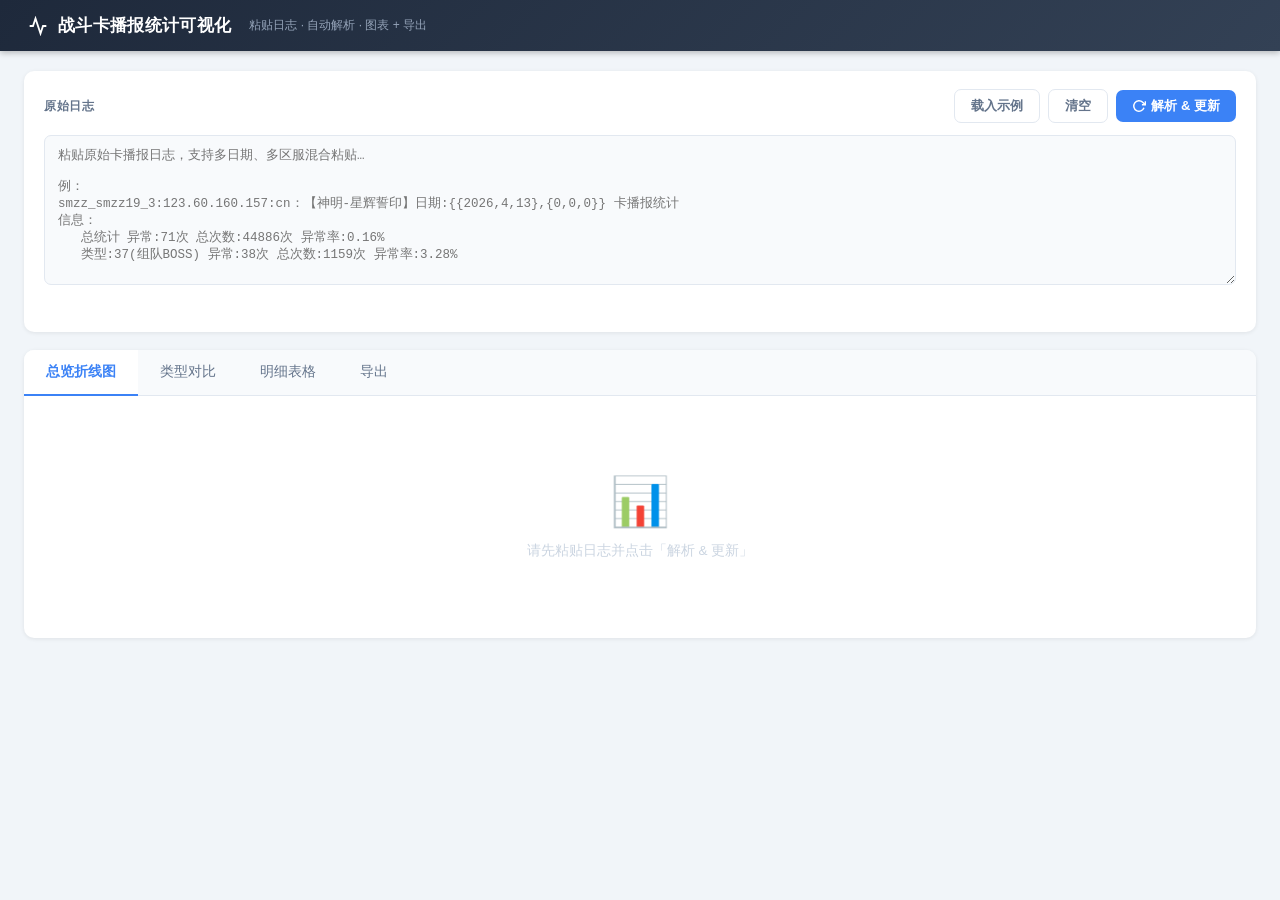
<file: battle-stats-v1.html>
<!DOCTYPE html>
<html lang="zh-CN">
<head>
  <meta charset="UTF-8">
  <meta name="viewport" content="width=device-width, initial-scale=1.0">
  <title>战斗卡播报统计可视化</title>
  <!-- 本地 Chart.js 副本，与 index.html 同目录，离线可用 -->
  <script src="./chart.umd.min.js"></script>
  <style>
    *, *::before, *::after { box-sizing: border-box; margin: 0; padding: 0; }

    body {
      font-family: -apple-system, BlinkMacSystemFont, 'Segoe UI', 'Microsoft YaHei', sans-serif;
      background: #f1f5f9;
      color: #1e293b;
      min-height: 100vh;
      font-size: 14px;
    }

    /* ── Header ── */
    .header {
      background: linear-gradient(135deg, #1e293b 0%, #334155 100%);
      color: #fff;
      padding: 14px 28px;
      display: flex;
      align-items: center;
      gap: 10px;
      box-shadow: 0 2px 6px rgba(0,0,0,0.25);
    }
    .header h1 { font-size: 17px; font-weight: 600; letter-spacing: 0.02em; }
    .header .subtitle { font-size: 12px; color: #94a3b8; margin-left: 8px; }

    /* ── Layout ── */
    .container { max-width: 1360px; margin: 0 auto; padding: 20px 24px 40px; }

    /* ── Input section ── */
    .input-card {
      background: #fff;
      border-radius: 10px;
      padding: 18px 20px;
      margin-bottom: 18px;
      box-shadow: 0 1px 4px rgba(0,0,0,0.08);
    }
    .input-card-header {
      display: flex;
      align-items: center;
      justify-content: space-between;
      margin-bottom: 12px;
    }
    .input-card-header h2 {
      font-size: 12px;
      font-weight: 700;
      color: #64748b;
      text-transform: uppercase;
      letter-spacing: 0.06em;
    }
    .input-actions { display: flex; gap: 8px; align-items: center; }

    textarea {
      width: 100%;
      height: 150px;
      border: 1px solid #e2e8f0;
      border-radius: 7px;
      padding: 11px 13px;
      font-family: 'Consolas', 'Courier New', monospace;
      font-size: 12.5px;
      color: #334155;
      resize: vertical;
      outline: none;
      transition: border-color .15s, box-shadow .15s;
      background: #f8fafc;
    }
    textarea:focus {
      border-color: #3b82f6;
      box-shadow: 0 0 0 3px rgba(59,130,246,0.12);
      background: #fff;
    }

    .btn {
      display: inline-flex;
      align-items: center;
      gap: 5px;
      padding: 7px 16px;
      border-radius: 7px;
      font-size: 13px;
      font-weight: 600;
      cursor: pointer;
      border: none;
      transition: all .15s;
    }
    .btn-primary { background: #3b82f6; color: #fff; }
    .btn-primary:hover { background: #2563eb; }
    .btn-ghost {
      background: #fff;
      color: #64748b;
      border: 1px solid #e2e8f0;
    }
    .btn-ghost:hover { background: #f1f5f9; border-color: #94a3b8; }

    .parse-status {
      margin-top: 8px;
      font-size: 12.5px;
      color: #94a3b8;
      min-height: 18px;
    }
    .parse-status.ok { color: #16a34a; }
    .parse-status.err { color: #dc2626; }

    /* ── Stats bar ── */
    .stats-bar {
      display: none;
      gap: 14px;
      margin-bottom: 18px;
      flex-wrap: wrap;
    }
    .stat-card {
      background: #fff;
      border: 1px solid #e2e8f0;
      border-radius: 10px;
      padding: 13px 18px;
      flex: 1;
      min-width: 110px;
      box-shadow: 0 1px 3px rgba(0,0,0,0.06);
    }
    .stat-value { font-size: 26px; font-weight: 700; line-height: 1; }
    .stat-label { font-size: 11px; color: #64748b; margin-top: 4px; }
    .stat-red .stat-value { color: #dc2626; }
    .stat-blue .stat-value { color: #3b82f6; }

    /* ── Tabs ── */
    .tabs {
      background: #fff;
      border-radius: 10px;
      box-shadow: 0 1px 4px rgba(0,0,0,0.08);
      overflow: hidden;
    }
    .tab-nav {
      display: flex;
      border-bottom: 1px solid #e2e8f0;
      background: #f8fafc;
    }
    .tab-btn {
      padding: 13px 22px;
      font-size: 13.5px;
      font-weight: 500;
      color: #64748b;
      border: none;
      background: none;
      cursor: pointer;
      border-bottom: 2.5px solid transparent;
      margin-bottom: -1px;
      transition: color .15s, border-color .15s;
    }
    .tab-btn:hover { color: #3b82f6; }
    .tab-btn.active { color: #3b82f6; border-bottom-color: #3b82f6; font-weight: 700; background: #fff; }

    .tab-pane { display: none; padding: 22px 24px; }
    .tab-pane.active { display: block; }

    /* ── Chart controls ── */
    .chart-controls {
      display: flex;
      align-items: center;
      gap: 10px;
      margin-bottom: 18px;
      flex-wrap: wrap;
    }
    .ctrl-label { font-size: 12.5px; color: #64748b; }

    select {
      border: 1px solid #e2e8f0;
      border-radius: 6px;
      padding: 5px 10px;
      font-size: 13px;
      color: #334155;
      background: #fff;
      cursor: pointer;
      outline: none;
      transition: border-color .15s;
    }
    select:focus { border-color: #3b82f6; }

    .toggle-group { display: flex; gap: 3px; }
    .toggle-btn {
      padding: 5px 13px;
      border: 1px solid #e2e8f0;
      background: #fff;
      border-radius: 6px;
      font-size: 12px;
      cursor: pointer;
      color: #64748b;
      transition: all .12s;
    }
    .toggle-btn.active { background: #3b82f6; color: #fff; border-color: #3b82f6; }

    .chart-wrap { position: relative; height: 400px; }

    /* ── Table ── */
    .table-filters {
      display: flex;
      align-items: center;
      gap: 10px;
      margin-bottom: 14px;
      flex-wrap: wrap;
    }
    .filter-right { margin-left: auto; font-size: 12px; color: #94a3b8; }

    .table-wrap { overflow-x: auto; }

    table { width: 100%; border-collapse: collapse; font-size: 13px; }
    thead th {
      background: #f8fafc;
      color: #475569;
      font-weight: 600;
      text-align: left;
      padding: 10px 12px;
      border-bottom: 2px solid #e2e8f0;
      white-space: nowrap;
      cursor: pointer;
      user-select: none;
      position: sticky;
      top: 0;
    }
    thead th:hover { color: #3b82f6; }
    thead th.sort-asc::after { content: ' ▲'; font-size: 10px; }
    thead th.sort-desc::after { content: ' ▼'; font-size: 10px; }

    tbody td { padding: 9px 12px; border-bottom: 1px solid #f1f5f9; color: #334155; }
    tbody tr:hover td { background: #f8fafc; }
    tbody tr:last-child td { border-bottom: none; }

    tr.row-red td { background: #fff5f5; }
    tr.row-red:hover td { background: #fee2e2; }
    tr.row-yellow td { background: #fffbeb; }
    tr.row-yellow:hover td { background: #fef9c3; }

    .badge {
      display: inline-block;
      padding: 2px 9px;
      border-radius: 999px;
      font-size: 11.5px;
      font-weight: 700;
    }
    .badge-red    { background: #fef2f2; color: #dc2626; }
    .badge-yellow { background: #fffbeb; color: #b45309; }
    .badge-green  { background: #f0fdf4; color: #15803d; }
    .badge-gray   { background: #f1f5f9; color: #64748b; }

    /* ── Export ── */
    .export-grid { display: grid; grid-template-columns: 1fr 1fr; gap: 16px; }
    @media (max-width: 640px) { .export-grid { grid-template-columns: 1fr; } }
    .export-card {
      border: 1px solid #e2e8f0;
      border-radius: 9px;
      padding: 18px 20px;
    }
    .export-card h3 { font-size: 14px; font-weight: 700; margin-bottom: 6px; }
    .export-card p { font-size: 12.5px; color: #64748b; margin-bottom: 14px; line-height: 1.6; }
    .export-hint {
      grid-column: 1 / -1;
      background: #f8fafc;
      border: 1px solid #e2e8f0;
      border-radius: 9px;
      padding: 18px 20px;
    }
    .export-hint h3 { font-size: 14px; font-weight: 700; margin-bottom: 10px; }
    .export-hint ol { padding-left: 18px; font-size: 13px; color: #475569; line-height: 2; }
    .export-hint code {
      background: #e2e8f0;
      padding: 1px 6px;
      border-radius: 4px;
      font-family: 'Consolas', monospace;
      font-size: 12px;
    }

    /* ── Empty state ── */
    .empty-state { text-align: center; padding: 56px 20px; color: #cbd5e1; }
    .empty-state .icon { font-size: 48px; margin-bottom: 12px; }
    .empty-state p { font-size: 13.5px; }
  </style>
</head>

<body>

<!-- ── Header ── -->
<div class="header">
  <svg width="20" height="20" viewBox="0 0 24 24" fill="none" stroke="currentColor" stroke-width="2.2">
    <polyline points="22 12 18 12 15 21 9 3 6 12 2 12"/>
  </svg>
  <h1>战斗卡播报统计可视化</h1>
  <span class="subtitle">粘贴日志 · 自动解析 · 图表 + 导出</span>
</div>

<div class="container">

  <!-- ── Input ── -->
  <div class="input-card">
    <div class="input-card-header">
      <h2>原始日志</h2>
      <div class="input-actions">
        <button class="btn btn-ghost" onclick="loadSample()">载入示例</button>
        <button class="btn btn-ghost" onclick="clearInput()">清空</button>
        <button class="btn btn-primary" onclick="parseAndUpdate()">
          <svg width="14" height="14" viewBox="0 0 24 24" fill="none" stroke="currentColor" stroke-width="2.5"><polyline points="23 4 23 10 17 10"/><path d="M20.49 15a9 9 0 1 1-2.12-9.36L23 10"/></svg>
          解析 &amp; 更新
        </button>
      </div>
    </div>
    <textarea id="rawInput"
      placeholder="粘贴原始卡播报日志，支持多日期、多区服混合粘贴…&#10;&#10;例：&#10;smzz_smzz19_3:123.60.160.157:cn：【神明-星辉誓印】日期:{{2026,4,13},{0,0,0}} 卡播报统计&#10;信息：&#10;   总统计 异常:71次 总次数:44886次 异常率:0.16%&#10;   类型:37(组队BOSS) 异常:38次 总次数:1159次 异常率:3.28%"></textarea>
    <div id="parseStatus" class="parse-status"></div>
  </div>

  <!-- ── Stats bar ── -->
  <div id="statsBar" class="stats-bar">
    <div class="stat-card stat-blue">
      <div class="stat-value" id="statDays">—</div>
      <div class="stat-label">日期数</div>
    </div>
    <div class="stat-card stat-blue">
      <div class="stat-value" id="statServers">—</div>
      <div class="stat-label">区服数</div>
    </div>
    <div class="stat-card">
      <div class="stat-value" id="statRecords">—</div>
      <div class="stat-label">数据条目</div>
    </div>
    <div class="stat-card stat-red">
      <div class="stat-value" id="statMaxRate">—</div>
      <div class="stat-label">最高异常率</div>
    </div>
    <div class="stat-card stat-red">
      <div class="stat-value" id="statMaxWho">—</div>
      <div class="stat-label">最高异常来源</div>
    </div>
  </div>

  <!-- ── Tabs ── -->
  <div class="tabs">
    <div class="tab-nav">
      <button class="tab-btn active" data-tab="overview">总览折线图</button>
      <button class="tab-btn" data-tab="type">类型对比</button>
      <button class="tab-btn" data-tab="table">明细表格</button>
      <button class="tab-btn" data-tab="export">导出</button>
    </div>

    <!-- Tab1: Overview -->
    <div id="pane-overview" class="tab-pane active">
      <div id="overviewEmpty" class="empty-state">
        <div class="icon">📊</div>
        <p>请先粘贴日志并点击「解析 &amp; 更新」</p>
      </div>
      <div id="overviewContent" style="display:none">
        <div class="chart-controls">
          <span class="ctrl-label">纵轴指标：</span>
          <div class="toggle-group">
            <button class="toggle-btn active" id="ovRate" onclick="setMetric('overview','rate')">异常率 (%)</button>
            <button class="toggle-btn" id="ovCount" onclick="setMetric('overview','count')">异常次数</button>
          </div>
        </div>
        <div class="chart-wrap"><canvas id="overviewChart"></canvas></div>
      </div>
    </div>

    <!-- Tab2: Type comparison -->
    <div id="pane-type" class="tab-pane">
      <div id="typeEmpty" class="empty-state">
        <div class="icon">📈</div>
        <p>请先粘贴日志并点击「解析 &amp; 更新」</p>
      </div>
      <div id="typeContent" style="display:none">
        <div class="chart-controls">
          <span class="ctrl-label">战斗类型：</span>
          <select id="typeSelect" onchange="renderTypeChart()"></select>
          <span class="ctrl-label" style="margin-left:12px">纵轴指标：</span>
          <div class="toggle-group">
            <button class="toggle-btn active" id="tyRate" onclick="setMetric('type','rate')">异常率 (%)</button>
            <button class="toggle-btn" id="tyCount" onclick="setMetric('type','count')">异常次数</button>
          </div>
        </div>
        <div class="chart-wrap"><canvas id="typeChart"></canvas></div>
      </div>
    </div>

    <!-- Tab3: Detail table -->
    <div id="pane-table" class="tab-pane">
      <div id="tableEmpty" class="empty-state">
        <div class="icon">📋</div>
        <p>请先粘贴日志并点击「解析 &amp; 更新」</p>
      </div>
      <div id="tableContent" style="display:none">
        <div class="table-filters">
          <span class="ctrl-label">日期：</span>
          <select id="fDate" onchange="renderTable()"><option value="">全部</option></select>
          <span class="ctrl-label">区服：</span>
          <select id="fServer" onchange="renderTable()"><option value="">全部</option></select>
          <span class="ctrl-label">类型：</span>
          <select id="fType" onchange="renderTable()"><option value="">全部</option></select>
          <span class="ctrl-label">异常率：</span>
          <select id="fRate" onchange="renderTable()">
            <option value="">全部</option>
            <option value="5">≥ 5%（高危）</option>
            <option value="1">≥ 1%（警告）</option>
            <option value="nonzero">大于 0%</option>
          </select>
          <span class="filter-right" id="tableCount">— 条记录</span>
        </div>
        <div class="table-wrap">
          <table>
            <thead id="tableHead">
              <tr>
                <th data-key="date">日期</th>
                <th data-key="serverName">区服</th>
                <th data-key="typeName">战斗类型</th>
                <th data-key="abnormal">异常次数</th>
                <th data-key="total">总次数</th>
                <th data-key="rate">异常率</th>
              </tr>
            </thead>
            <tbody id="tableBody"></tbody>
          </table>
        </div>
      </div>
    </div>

    <!-- Tab4: Export -->
    <div id="pane-export" class="tab-pane">
      <div class="export-grid">
        <div class="export-card">
          <h3>下载 TSV（制表符分隔）</h3>
          <p>直接复制粘贴或拖入 Excel，Excel 会自动识别并分列。若未自动分列，选「数据 → 分列 → 分隔符号 → 制表符」。</p>
          <button class="btn btn-primary" onclick="downloadFile('tsv')">
            <svg width="14" height="14" viewBox="0 0 24 24" fill="none" stroke="currentColor" stroke-width="2.5"><path d="M21 15v4a2 2 0 0 1-2 2H5a2 2 0 0 1-2-2v-4"/><polyline points="7 10 12 15 17 10"/><line x1="12" y1="15" x2="12" y2="3"/></svg>
            下载 TSV 文件
          </button>
        </div>
        <div class="export-card">
          <h3>下载 CSV（逗号分隔）</h3>
          <p>通用格式，双击可直接用 Excel 打开。文件含 UTF-8 BOM 头，确保中文正常显示，不出现乱码。</p>
          <button class="btn btn-ghost" onclick="downloadFile('csv')" style="border-color:#3b82f6;color:#3b82f6">
            <svg width="14" height="14" viewBox="0 0 24 24" fill="none" stroke="currentColor" stroke-width="2.5"><path d="M21 15v4a2 2 0 0 1-2 2H5a2 2 0 0 1-2-2v-4"/><polyline points="7 10 12 15 17 10"/><line x1="12" y1="15" x2="12" y2="3"/></svg>
            下载 CSV 文件
          </button>
        </div>
        <div class="export-hint">
          <h3>Excel 折线图绘制步骤</h3>
          <ol>
            <li>将 <code>日期</code> 列设为「日期」格式（选中列 → 右键 → 设置单元格格式）</li>
            <li>筛选 <code>统计粒度</code> = <code>总统计</code>，可查看各服总异常率趋势</li>
            <li>或筛选 <code>战斗类型</code> = <code>世界组队boss</code> 等，查看单一类型跨服对比</li>
            <li>选中「日期」「区服名称」「异常率数值」三列 → 插入 → 折线图</li>
            <li>图表系列建议选 <code>区服名称</code> 作为图例，横轴为 <code>日期</code></li>
          </ol>
        </div>
      </div>
    </div>

  </div><!-- /tabs -->
</div><!-- /container -->

<script>
// =============================================================
//  Constants & State
// =============================================================
const PALETTE = [
  '#3b82f6','#ef4444','#10b981','#f59e0b',
  '#8b5cf6','#ec4899','#06b6d4','#f97316',
  '#84cc16','#6366f1','#14b8a6','#a855f7'
];

const EXPORT_HEADERS = [
  '日期','区服代码','区服名称','统计粒度','类型ID',
  '战斗类型','异常次数','总次数','异常率','异常率数值'
];

let allRecords  = [];
let ovMetric    = 'rate';  // 'rate' | 'count'
let tyMetric    = 'rate';
let sortKey     = 'date';
let sortAsc     = true;
let ovChart     = null;
let tyChart     = null;

// =============================================================
//  Parser
// =============================================================
function parseLog(text) {
  const records = [];
  const lines   = text.split('\n');
  let server = null, serverName = null, date = null;

  for (const raw of lines) {
    const line = raw.replace(/^\s*\d+\|\s*/, '').trim(); // strip MD line-number artifacts
    if (!line || line.startsWith('#')) continue;

    // ── Server header ──
    // e.g. smzz_smzz19_3:123.60.160.157:cn：【神明-星辉誓印】日期:{{2026,4,13},{0,0,0}}
    const hm = line.match(/^(\w+):[^：\n]+：【([^】]+)】.*?\{\{(\d+),(\d+),(\d+)\}/);
    if (hm) {
      server     = hm[1];
      serverName = hm[2];
      date       = `${hm[3]}-${hm[4].padStart(2,'0')}-${hm[5].padStart(2,'0')}`;
      continue;
    }

    if (!server || !date) continue;

    // ── Total stats ──
    const tm = line.match(/总统计\s+异常:(\d+)次\s+总次数:(\d+)次\s+异常率:([\d.]+)%/);
    if (tm) {
      records.push({ date, serverCode:server, serverName,
        typeId:'', typeName:'总统计', isTotal:true,
        abnormal:+tm[1], total:+tm[2], rate:+tm[3] });
      continue;
    }

    // ── Type stats ──
    const pm = line.match(/类型:(\d+)\(([^)]+)\)\s+异常:(\d+)次\s+总次数:(\d+)次\s+异常率:([\d.]+)%/);
    if (pm) {
      records.push({ date, serverCode:server, serverName,
        typeId:pm[1], typeName:pm[2], isTotal:false,
        abnormal:+pm[3], total:+pm[4], rate:+pm[5] });
    }
  }
  return records;
}

// =============================================================
//  Main trigger
// =============================================================
function parseAndUpdate() {
  const text = document.getElementById('rawInput').value;
  if (!text.trim()) { setStatus('请先粘贴原始日志','err'); return; }

  try {
    allRecords = parseLog(text);
    if (!allRecords.length) { setStatus('未解析到任何数据，请检查格式','err'); return; }

    updateStats();
    renderOverviewChart();
    initTypeSelect(); renderTypeChart();
    initTableFilters(); renderTable();

    document.getElementById('statsBar').style.display = 'flex';
    setStatus(`解析成功：共 ${allRecords.length} 条记录，涉及 ${uniq(allRecords,'date').length} 天 / ${uniq(allRecords,'serverCode').length} 区服`, 'ok');
  } catch(e) {
    setStatus('解析出错：' + e.message, 'err');
    console.error(e);
  }
}

function setStatus(msg, cls) {
  const el = document.getElementById('parseStatus');
  el.textContent = msg;
  el.className   = 'parse-status ' + (cls || '');
}

// =============================================================
//  Stats bar
// =============================================================
function updateStats() {
  const maxR = allRecords.reduce((a,b) => b.rate > a.rate ? b : a, allRecords[0]);
  document.getElementById('statDays').textContent    = uniq(allRecords,'date').length;
  document.getElementById('statServers').textContent = uniq(allRecords,'serverCode').length;
  document.getElementById('statRecords').textContent = allRecords.length;
  document.getElementById('statMaxRate').textContent = maxR.rate.toFixed(2) + '%';
  document.getElementById('statMaxWho').textContent  =
    maxR.serverName.replace(/神明-/,'') + ' · ' + maxR.typeName;
}

// =============================================================
//  Tab switching
// =============================================================
document.querySelectorAll('.tab-btn').forEach(btn => {
  btn.addEventListener('click', () => {
    const tab = btn.dataset.tab;
    document.querySelectorAll('.tab-btn').forEach(b => b.classList.remove('active'));
    document.querySelectorAll('.tab-pane').forEach(p => p.classList.remove('active'));
    btn.classList.add('active');
    document.getElementById('pane-' + tab).classList.add('active');
  });
});

// =============================================================
//  Tab1 – Overview line chart
// =============================================================
function setMetric(which, val) {
  if (which === 'overview') {
    ovMetric = val;
    document.getElementById('ovRate').classList.toggle('active', val==='rate');
    document.getElementById('ovCount').classList.toggle('active', val==='count');
    renderOverviewChart();
  } else {
    tyMetric = val;
    document.getElementById('tyRate').classList.toggle('active', val==='rate');
    document.getElementById('tyCount').classList.toggle('active', val==='count');
    renderTypeChart();
  }
}

function renderOverviewChart() {
  if (!allRecords.length) return;
  document.getElementById('overviewEmpty').style.display   = 'none';
  document.getElementById('overviewContent').style.display = 'block';

  const totals  = allRecords.filter(r => r.isTotal);
  const dates   = uniq(totals,'date').sort();
  const servers = uniq(totals,'serverCode');

  const datasets = servers.map((code, i) => {
    const name = totals.find(r => r.serverCode===code)?.serverName || code;
    return {
      label: name,
      data: dates.map(d => {
        const r = totals.find(x => x.serverCode===code && x.date===d);
        return r ? (ovMetric==='rate' ? r.rate : r.abnormal) : null;
      }),
      borderColor: PALETTE[i % PALETTE.length],
      backgroundColor: PALETTE[i % PALETTE.length] + '20',
      fill: false, tension: 0.35, pointRadius: 5, pointHoverRadius: 8,
      spanGaps: false
    };
  });

  if (ovChart) ovChart.destroy();
  ovChart = makeLineChart('overviewChart', dates, datasets,
    ovMetric==='rate' ? '异常率 (%)' : '异常次数',
    v => ovMetric==='rate' ? v.toFixed(2)+'%' : v+' 次'
  );
}

// =============================================================
//  Tab2 – Type comparison chart
// =============================================================
function initTypeSelect() {
  const types = uniq(allRecords.filter(r=>!r.isTotal),'typeName').sort();
  const sel   = document.getElementById('typeSelect');
  const prev  = sel.value;
  sel.innerHTML = types.map(t=>`<option value="${esc(t)}">${esc(t)}</option>`).join('');
  if (types.includes(prev)) sel.value = prev;
}

function renderTypeChart() {
  if (!allRecords.length) return;
  document.getElementById('typeEmpty').style.display   = 'none';
  document.getElementById('typeContent').style.display = 'block';

  const selType = document.getElementById('typeSelect').value;
  const rows    = allRecords.filter(r => r.typeName === selType);
  const dates   = uniq(allRecords,'date').sort();
  const servers = uniq(rows,'serverCode');

  const datasets = servers.map((code, i) => {
    const name = rows.find(r=>r.serverCode===code)?.serverName || code;
    return {
      label: name,
      data: dates.map(d => {
        const r = rows.find(x => x.serverCode===code && x.date===d);
        return r ? (tyMetric==='rate' ? r.rate : r.abnormal) : null;
      }),
      borderColor: PALETTE[i % PALETTE.length],
      backgroundColor: PALETTE[i % PALETTE.length] + '20',
      fill: false, tension: 0.35, pointRadius: 5, pointHoverRadius: 8,
      spanGaps: false
    };
  });

  if (tyChart) tyChart.destroy();
  tyChart = makeLineChart('typeChart', dates, datasets,
    tyMetric==='rate' ? '异常率 (%)' : '异常次数',
    v => tyMetric==='rate' ? v.toFixed(2)+'%' : v+' 次'
  );
}

function makeLineChart(canvasId, labels, datasets, yLabel, fmtFn) {
  return new Chart(document.getElementById(canvasId), {
    type: 'line',
    data: { labels, datasets },
    options: {
      responsive: true,
      maintainAspectRatio: false,
      interaction: { mode:'index', intersect:false },
      plugins: {
        legend: { position:'top', labels:{ boxWidth:12, padding:16 } },
        tooltip: {
          callbacks: {
            label: ctx => {
              const v = ctx.parsed.y;
              return ` ${ctx.dataset.label}: ${v!=null ? fmtFn(v) : 'N/A'}`;
            }
          }
        }
      },
      scales: {
        y: {
          title:{ display:true, text:yLabel },
          beginAtZero: true,
          ticks: { callback: v => fmtFn(v) }
        },
        x: { title:{ display:true, text:'日期' } }
      }
    }
  });
}

// =============================================================
//  Tab3 – Detail table
// =============================================================
function initTableFilters() {
  fillSelect('fDate',   uniq(allRecords,'date').sort());
  fillSelect('fServer', uniq(allRecords,'serverName').sort());
  fillSelect('fType',   uniq(allRecords,'typeName').sort());
}

function renderTable() {
  if (!allRecords.length) return;
  document.getElementById('tableEmpty').style.display   = 'none';
  document.getElementById('tableContent').style.display = 'block';

  const fDate   = document.getElementById('fDate').value;
  const fServer = document.getElementById('fServer').value;
  const fType   = document.getElementById('fType').value;
  const fRate   = document.getElementById('fRate').value;

  let rows = allRecords.filter(r =>
    (!fDate   || r.date       === fDate)   &&
    (!fServer || r.serverName === fServer) &&
    (!fType   || r.typeName   === fType)   &&
    (!fRate   || rateFilter(r.rate, fRate))
  );

  rows.sort((a,b) => {
    let av = a[sortKey], bv = b[sortKey];
    if (typeof av==='string') av=av.toLowerCase(), bv=bv.toLowerCase();
    return sortAsc ? (av>bv?1:-1) : (av<bv?1:-1);
  });

  // Update header sort indicators
  document.querySelectorAll('#tableHead th').forEach(th => {
    th.classList.remove('sort-asc','sort-desc');
    if (th.dataset.key === sortKey)
      th.classList.add(sortAsc ? 'sort-asc' : 'sort-desc');
  });

  document.getElementById('tableCount').textContent = `${rows.length} 条记录`;

  document.getElementById('tableBody').innerHTML = rows.map(r => {
    const isRed    = r.rate >= 5;
    const isYellow = r.rate >= 1 && r.rate < 5;
    const rowCls   = isRed ? 'row-red' : isYellow ? 'row-yellow' : '';
    const badgeCls = isRed ? 'badge-red' : isYellow ? 'badge-yellow' : r.rate > 0 ? 'badge-green' : 'badge-gray';
    return `<tr class="${rowCls}">
      <td>${r.date}</td>
      <td>${esc(r.serverName)}</td>
      <td>${esc(r.typeName)}</td>
      <td>${r.abnormal.toLocaleString()}</td>
      <td>${r.total.toLocaleString()}</td>
      <td><span class="badge ${badgeCls}">${r.rate.toFixed(2)}%</span></td>
    </tr>`;
  }).join('');
}

function rateFilter(rate, fRate) {
  if (fRate === '5')       return rate >= 5;
  if (fRate === '1')       return rate >= 1;
  if (fRate === 'nonzero') return rate > 0;
  return true;
}

// Table sort on header click
document.getElementById('tableHead').addEventListener('click', e => {
  const th = e.target.closest('th[data-key]');
  if (!th) return;
  const key = th.dataset.key;
  if (sortKey === key) sortAsc = !sortAsc;
  else { sortKey = key; sortAsc = true; }
  renderTable();
});

// =============================================================
//  Tab4 – Export
// =============================================================
function buildExportRows() {
  return allRecords.map(r => [
    r.date, r.serverCode, r.serverName,
    r.isTotal ? '总统计' : '分类型',
    r.typeId, r.typeName,
    r.abnormal, r.total,
    r.rate.toFixed(2) + '%',
    r.rate
  ]);
}

function downloadFile(fmt) {
  if (!allRecords.length) { alert('请先解析日志'); return; }
  const rows = [EXPORT_HEADERS, ...buildExportRows()];

  let content, mime, ext;
  if (fmt === 'tsv') {
    content = rows.map(r => r.join('\t')).join('\r\n');
    mime    = 'text/tab-separated-values;charset=utf-8';
    ext     = 'tsv';
  } else {
    content = '\ufeff' + rows.map(r =>
      r.map(v => `"${String(v).replace(/"/g,'""')}"`).join(',')
    ).join('\r\n');
    mime    = 'text/csv;charset=utf-8';
    ext     = 'csv';
  }

  const blob = new Blob([content], { type: mime });
  const url  = URL.createObjectURL(blob);
  const a    = document.createElement('a');
  const date = new Date().toISOString().slice(0,10);
  a.href     = url;
  a.download = `battle-stats-${date}.${ext}`;
  a.click();
  URL.revokeObjectURL(url);
}

// =============================================================
//  Helpers
// =============================================================
function uniq(arr, key) {
  return [...new Set(arr.map(r => r[key]))];
}

function esc(s) {
  return String(s)
    .replace(/&/g,'&amp;').replace(/</g,'&lt;')
    .replace(/>/g,'&gt;').replace(/"/g,'&quot;');
}

function fillSelect(id, items) {
  const sel  = document.getElementById(id);
  const prev = sel.value;
  sel.innerHTML = '<option value="">全部</option>' +
    items.map(t => `<option value="${esc(t)}">${esc(t)}</option>`).join('');
  if (items.includes(prev)) sel.value = prev;
}

function clearInput() {
  document.getElementById('rawInput').value = '';
  setStatus('', '');
}

// =============================================================
//  Sample data
// =============================================================
const SAMPLE = `# 2026-04-13
smzz_smzz19_3:123.60.160.157:cn：【神明-星辉誓印】日期:{{2026,4,13},{0,0,0}} 卡播报统计
信息：
   总统计 异常:71次 总次数:44886次 异常率:0.16%
   类型:37(组队BOSS) 异常:38次 总次数:1159次 异常率:3.28%
   类型:43(世界组队boss) 异常:21次 总次数:292次 异常率:7.19%
   类型:38(多波爬塔) 异常:9次 总次数:1530次 异常率:0.59%
   类型:45(主线闯关) 异常:1次 总次数:18139次 异常率:0.01%
   类型:30(段位赛) 异常:1次 总次数:1640次 异常率:0.06%
   类型:1(PK) 异常:1次 总次数:29次 异常率:3.45%
   类型:23(主线爬塔) 异常:0次 总次数:21152次 异常率:0.00%
   类型:44(公会悬赏) 异常:0次 总次数:811次 异常率:0.00%
   类型:15(战斗预览) 异常:0次 总次数:126次 异常率:0.00%
   类型:4(地图战斗) 异常:0次 总次数:8次 异常率:0.00%

smzz_smzz19_2:123.60.160.157:cn：【神明-启明回廊（返利服）】日期:{{2026,4,13},{0,0,0}} 卡播报统计
信息：
   总统计 异常:9次 总次数:4833次 异常率:0.19%
   类型:43(世界组队boss) 异常:5次 总次数:28次 异常率:17.86%
   类型:37(组队BOSS) 异常:4次 总次数:137次 异常率:2.92%
   类型:23(主线爬塔) 异常:0次 总次数:2523次 异常率:0.00%
   类型:45(主线闯关) 异常:0次 总次数:1745次 异常率:0.00%
   类型:30(段位赛) 异常:0次 总次数:165次 异常率:0.00%
   类型:38(多波爬塔) 异常:0次 总次数:160次 异常率:0.00%
   类型:44(公会悬赏) 异常:0次 总次数:65次 异常率:0.00%
   类型:1(PK) 异常:0次 总次数:8次 异常率:0.00%
   类型:15(战斗预览) 异常:0次 总次数:1次 异常率:0.00%
   类型:4(地图战斗) 异常:0次 总次数:1次 异常率:0.00%

smzz_smzz19_4:123.60.160.157:cn：【神明-渊海机枢】日期:{{2026,4,13},{0,0,0}} 卡播报统计
信息：
   总统计 异常:97次 总次数:62637次 异常率:0.15%
   类型:37(组队BOSS) 异常:72次 总次数:1595次 异常率:4.51%
   类型:43(世界组队boss) 异常:10次 总次数:332次 异常率:3.01%
   类型:38(多波爬塔) 异常:9次 总次数:2048次 异常率:0.44%
   类型:45(主线闯关) 异常:3次 总次数:25120次 异常率:0.01%
   类型:23(主线爬塔) 异常:1次 总次数:29836次 异常率:0.00%
   类型:30(段位赛) 异常:1次 总次数:2192次 异常率:0.05%
   类型:4(地图战斗) 异常:1次 总次数:20次 异常率:5.00%
   类型:44(公会悬赏) 异常:0次 总次数:1168次 异常率:0.00%
   类型:15(战斗预览) 异常:0次 总次数:247次 异常率:0.00%
   类型:1(PK) 异常:0次 总次数:78次 异常率:0.00%
   类型:19(新手BOSS) 异常:0次 总次数:1次 异常率:0.00%

# 2026-04-14
smzz_smzz19_4:123.60.160.157:cn：【神明-渊海机枢】日期:{{2026,4,14},{0,0,0}} 卡播报统计
信息：
   总统计 异常:187次 总次数:50002次 异常率:0.37%
   类型:37(组队BOSS) 异常:96次 总次数:1269次 异常率:7.57%
   类型:43(世界组队boss) 异常:77次 总次数:294次 异常率:26.19%
   类型:38(多波爬塔) 异常:10次 总次数:1659次 异常率:0.60%
   类型:45(主线闯关) 异常:2次 总次数:20309次 异常率:0.01%
   类型:30(段位赛) 异常:2次 总次数:1767次 异常率:0.11%
   类型:23(主线爬塔) 异常:0次 总次数:23526次 异常率:0.00%
   类型:44(公会悬赏) 异常:0次 总次数:948次 异常率:0.00%
   类型:15(战斗预览) 异常:0次 总次数:141次 异常率:0.00%
   类型:1(PK) 异常:0次 总次数:79次 异常率:0.00%
   类型:4(地图战斗) 异常:0次 总次数:7次 异常率:0.00%
   类型:19(新手BOSS) 异常:0次 总次数:3次 异常率:0.00%

smzz_smzz19_2:123.60.160.157:cn：【神明-启明回廊（返利服）】日期:{{2026,4,14},{0,0,0}} 卡播报统计
信息：
   总统计 异常:13次 总次数:4439次 异常率:0.29%
   类型:37(组队BOSS) 异常:9次 总次数:153次 异常率:5.88%
   类型:43(世界组队boss) 异常:2次 总次数:16次 异常率:12.50%
   类型:45(主线闯关) 异常:1次 总次数:1212次 异常率:0.08%
   类型:1(PK) 异常:1次 总次数:41次 异常率:2.44%
   类型:23(主线爬塔) 异常:0次 总次数:2704次 异常率:0.00%
   类型:30(段位赛) 异常:0次 总次数:123次 异常率:0.00%
   类型:38(多波爬塔) 异常:0次 总次数:121次 异常率:0.00%
   类型:44(公会悬赏) 异常:0次 总次数:64次 异常率:0.00%
   类型:15(战斗预览) 异常:0次 总次数:4次 异常率:0.00%
   类型:4(地图战斗) 异常:0次 总次数:1次 异常率:0.00%

smzz_smzz19_3:123.60.160.157:cn：【神明-星辉誓印】日期:{{2026,4,14},{0,0,0}} 卡播报统计
信息：
   总统计 异常:114次 总次数:39263次 异常率:0.29%
   类型:37(组队BOSS) 异常:63次 总次数:1037次 异常率:6.08%
   类型:43(世界组队boss) 异常:37次 总次数:205次 异常率:18.05%
   类型:38(多波爬塔) 异常:6次 总次数:1533次 异常率:0.39%
   类型:30(段位赛) 异常:3次 总次数:1335次 异常率:0.22%
   类型:23(主线爬塔) 异常:2次 总次数:19351次 异常率:0.01%
   类型:45(主线闯关) 异常:2次 总次数:14927次 异常率:0.01%
   类型:44(公会悬赏) 异常:1次 总次数:746次 异常率:0.13%
   类型:15(战斗预览) 异常:0次 总次数:84次 异常率:0.00%
   类型:1(PK) 异常:0次 总次数:39次 异常率:0.00%
   类型:4(地图战斗) 异常:0次 总次数:6次 异常率:0.00%`;

function loadSample() {
  document.getElementById('rawInput').value = SAMPLE;
  parseAndUpdate();
}
</script>
</body>
</html>
</file>
